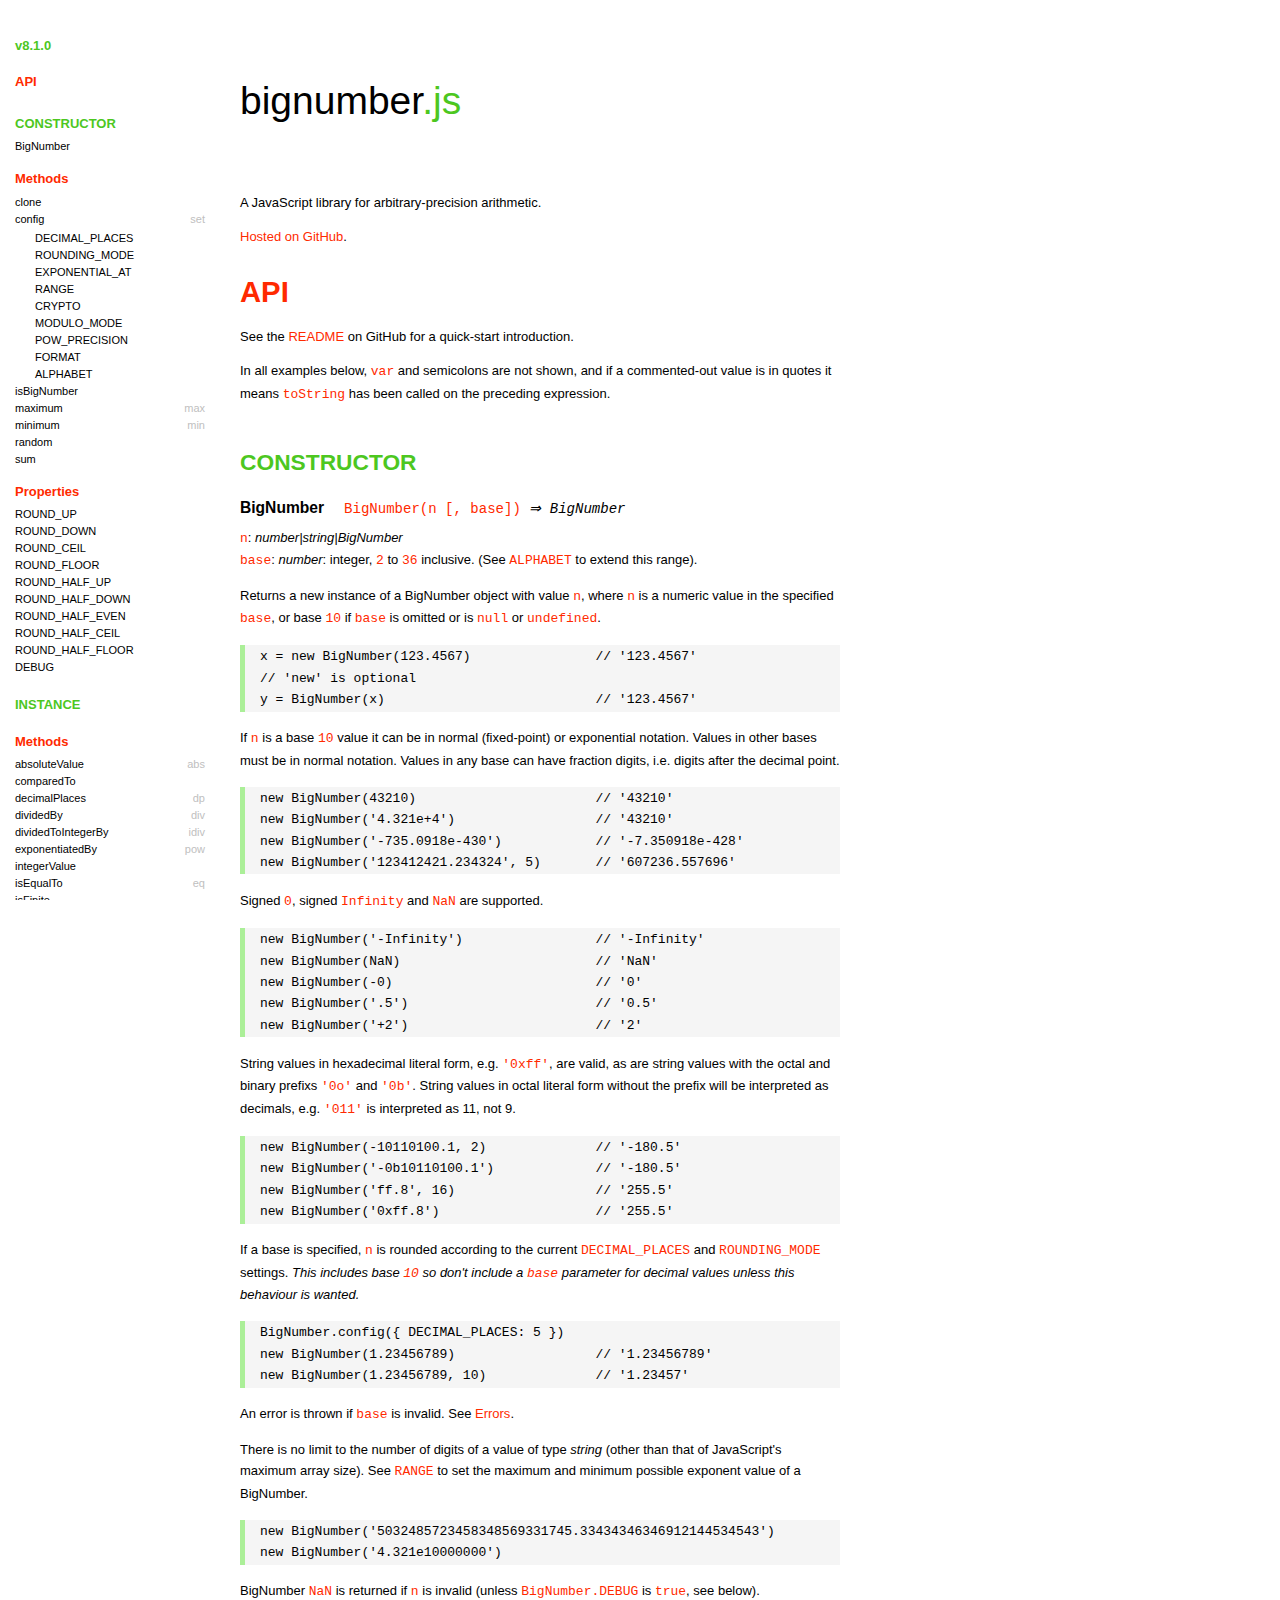
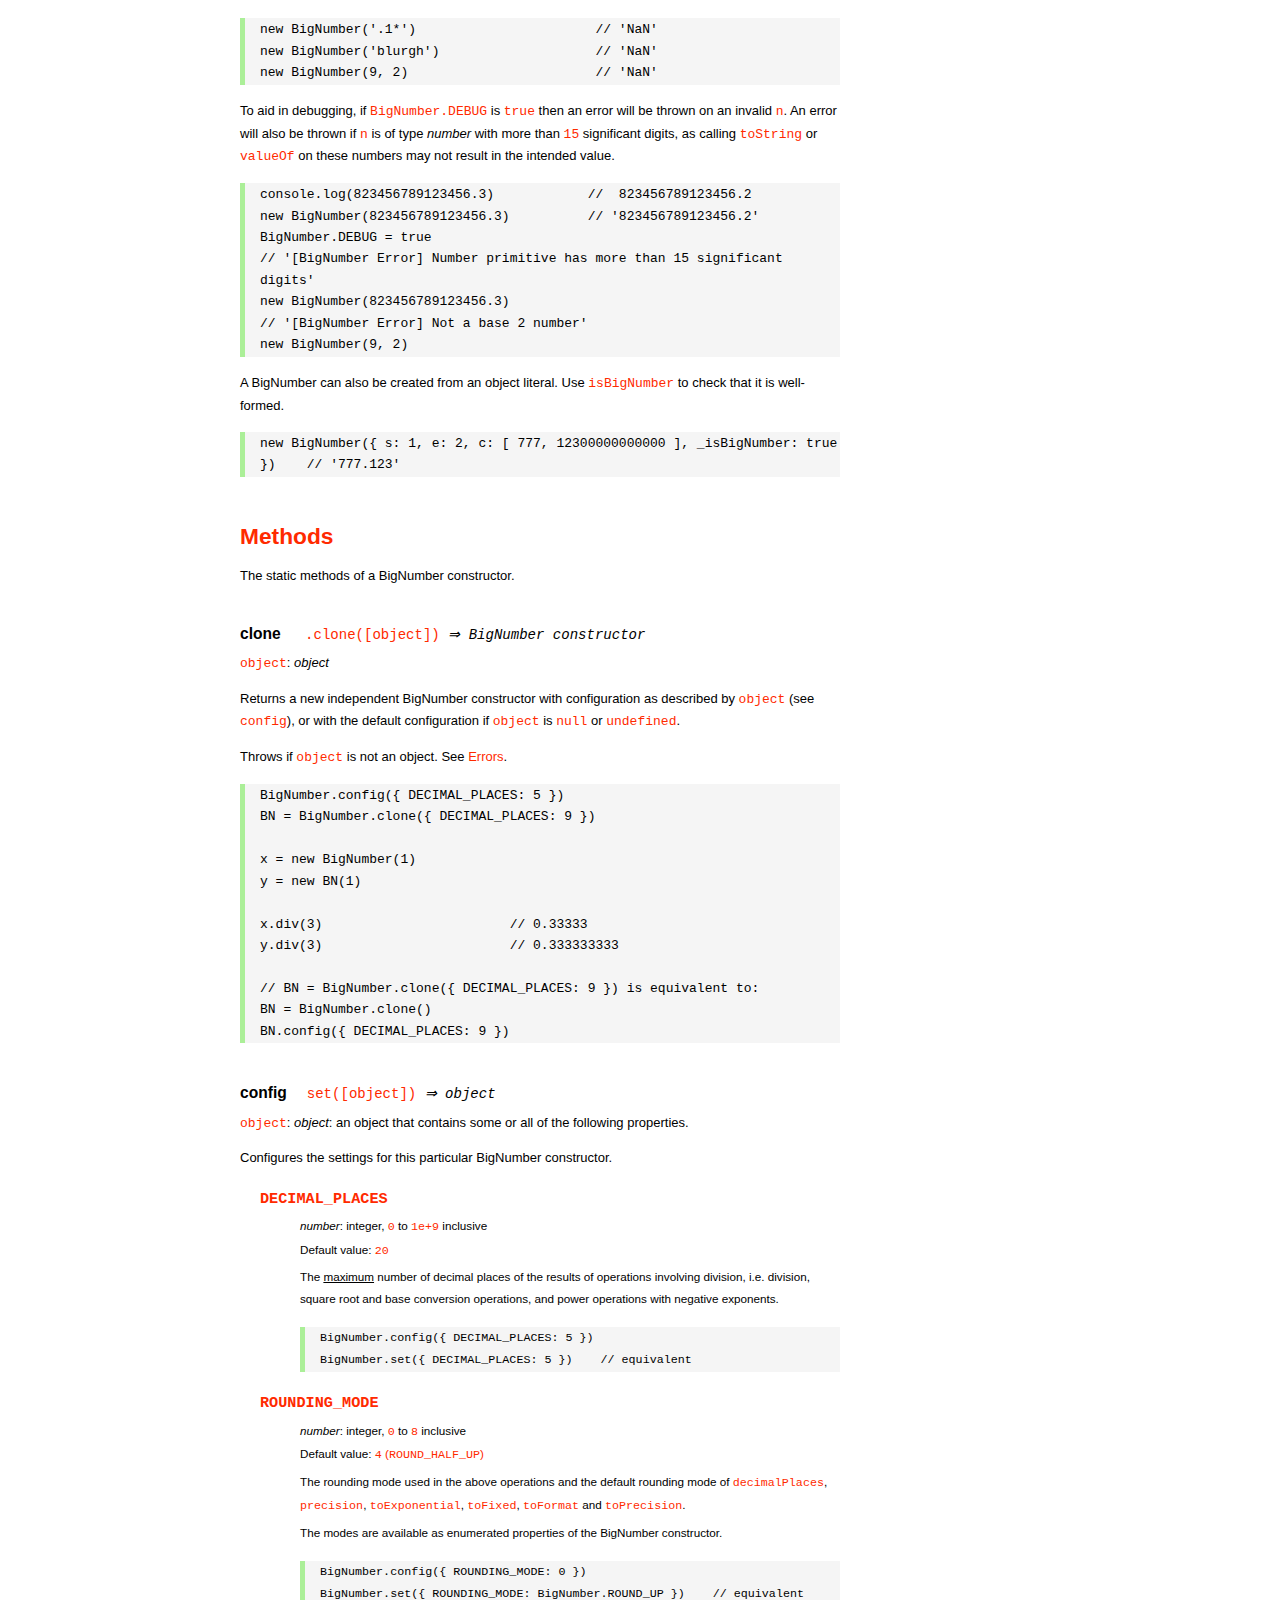
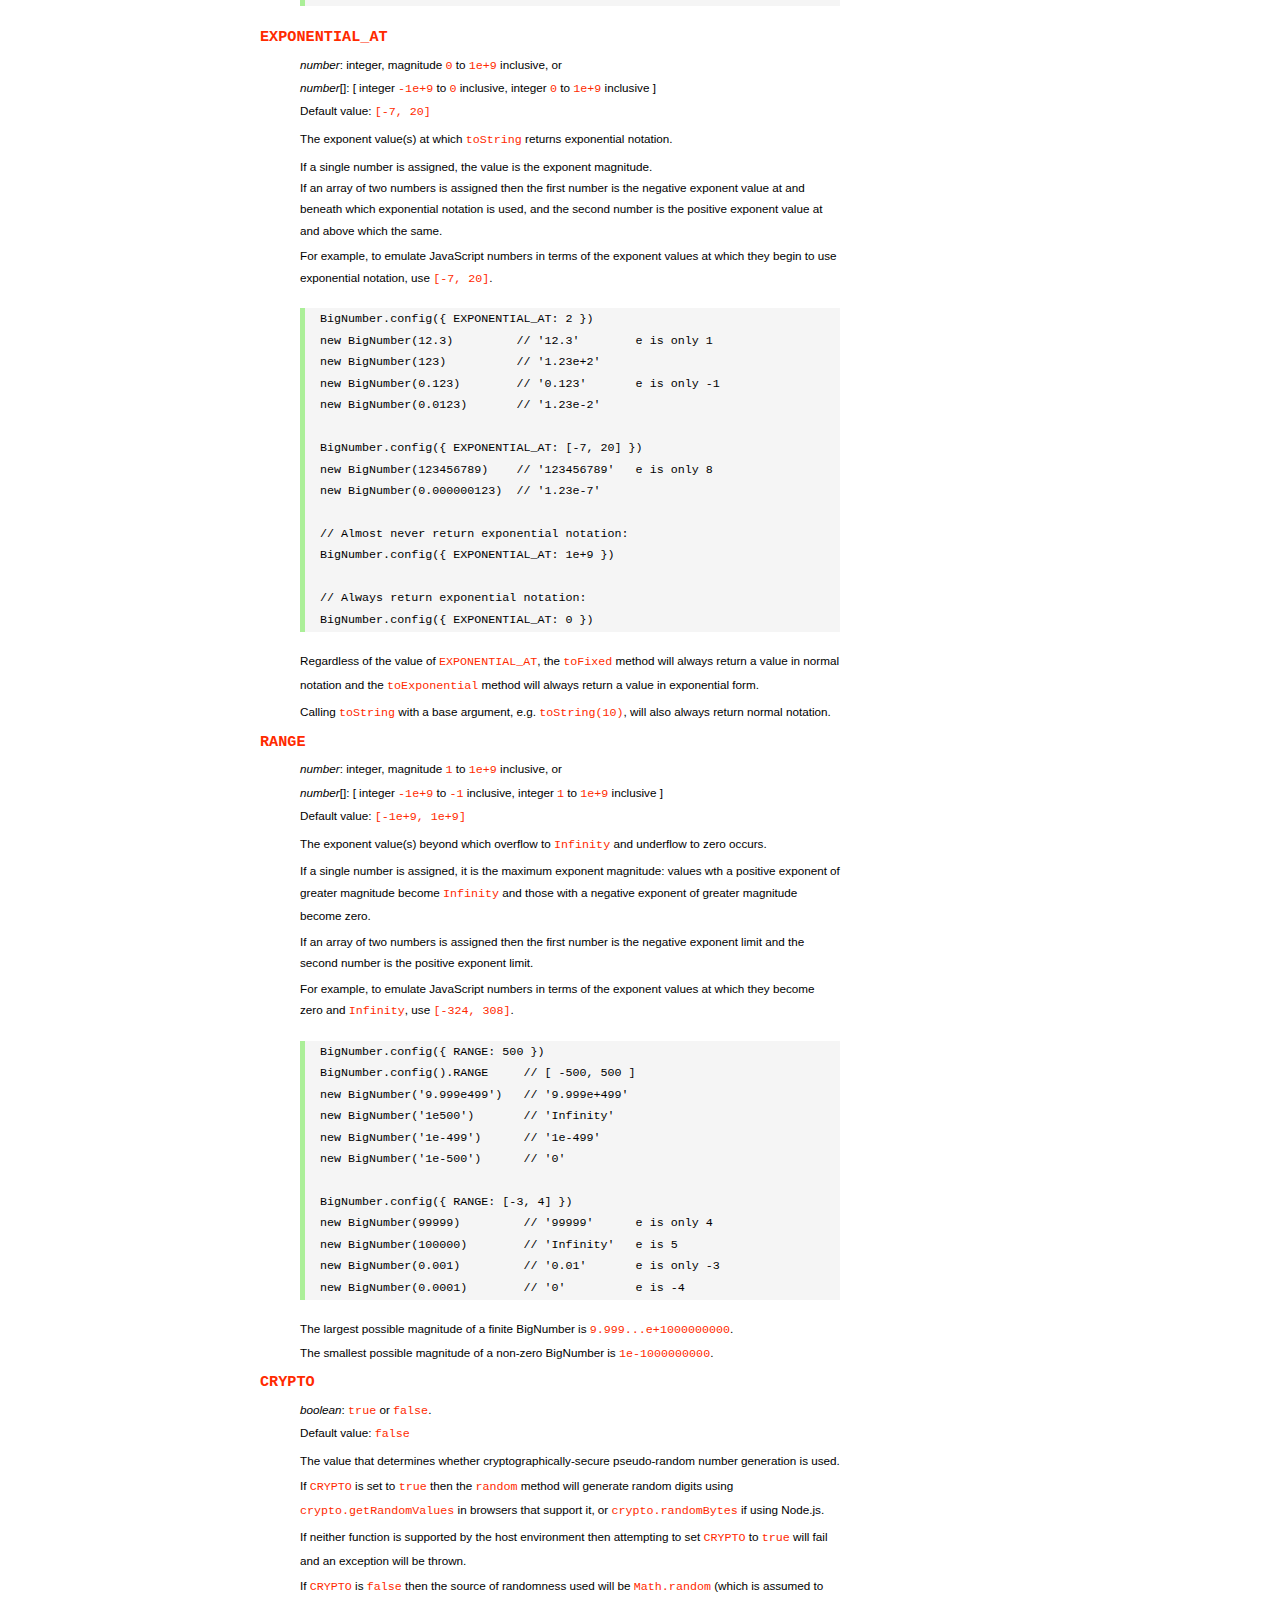
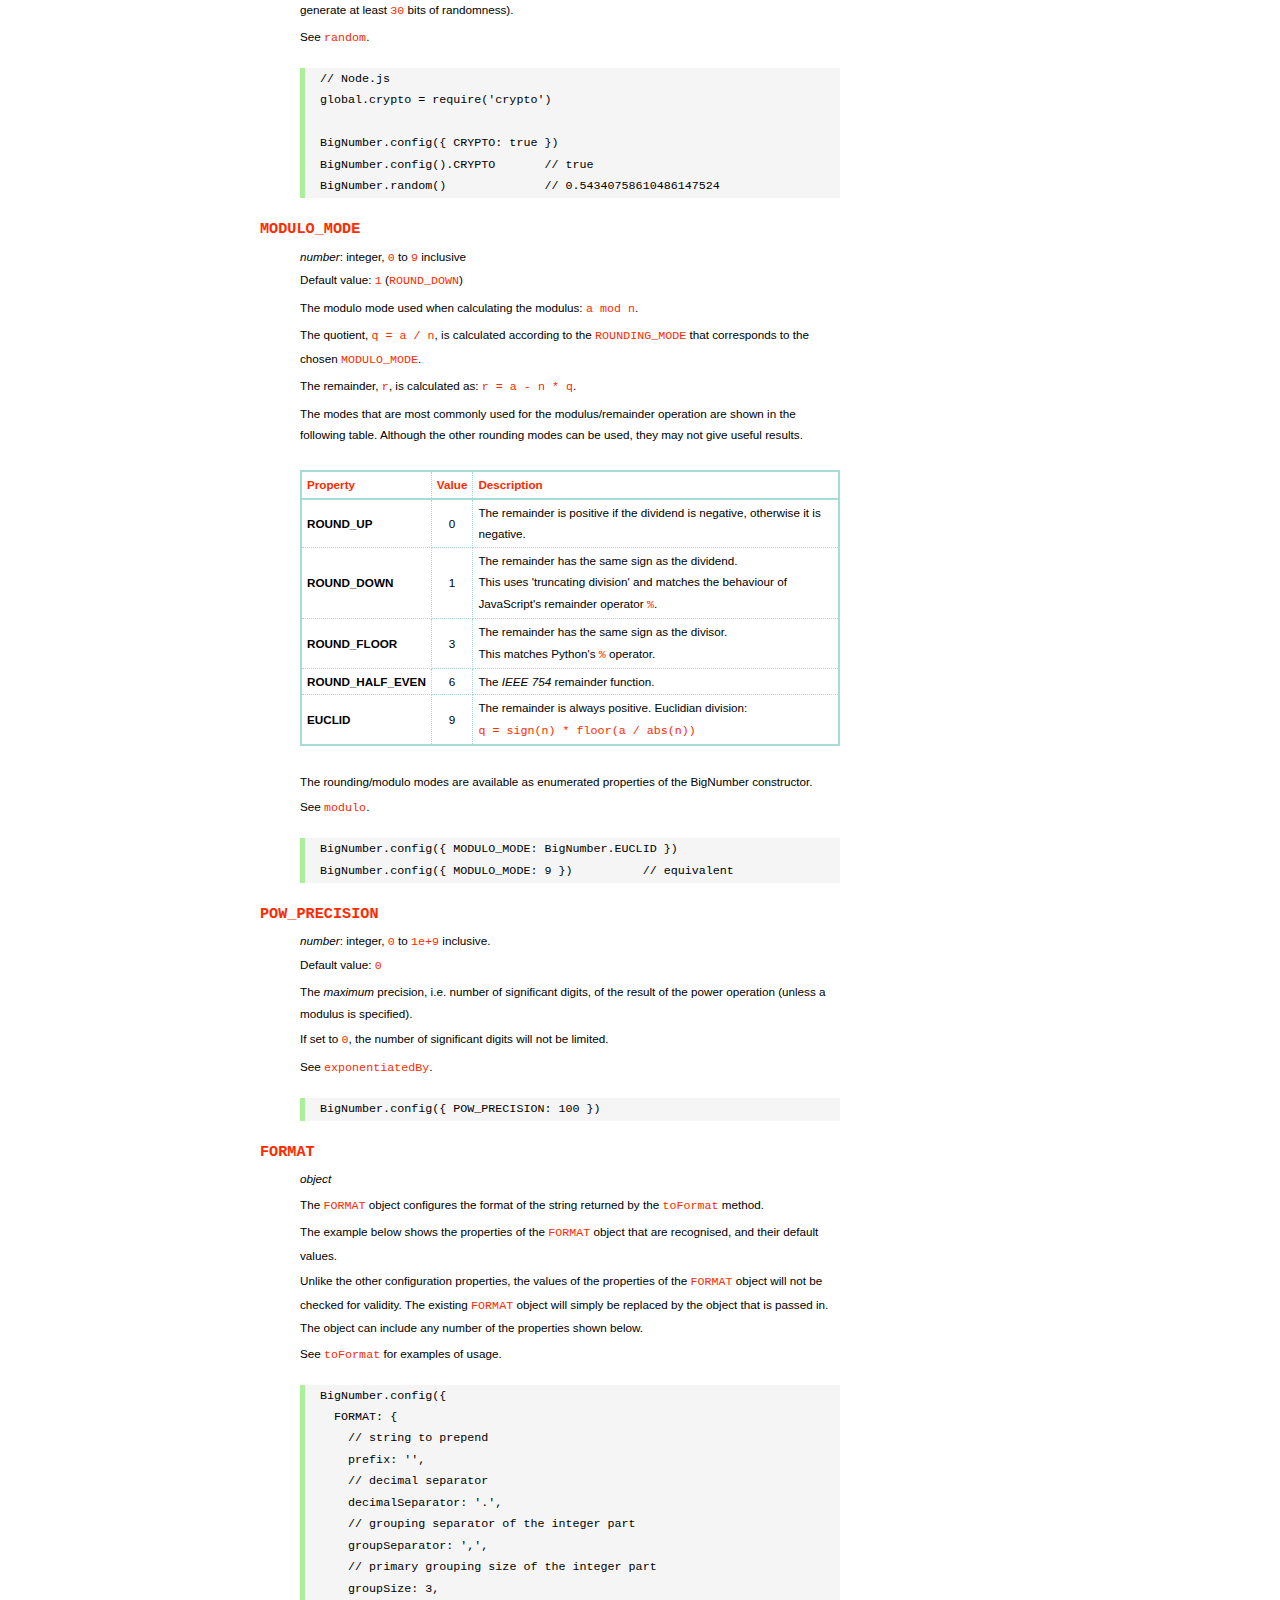
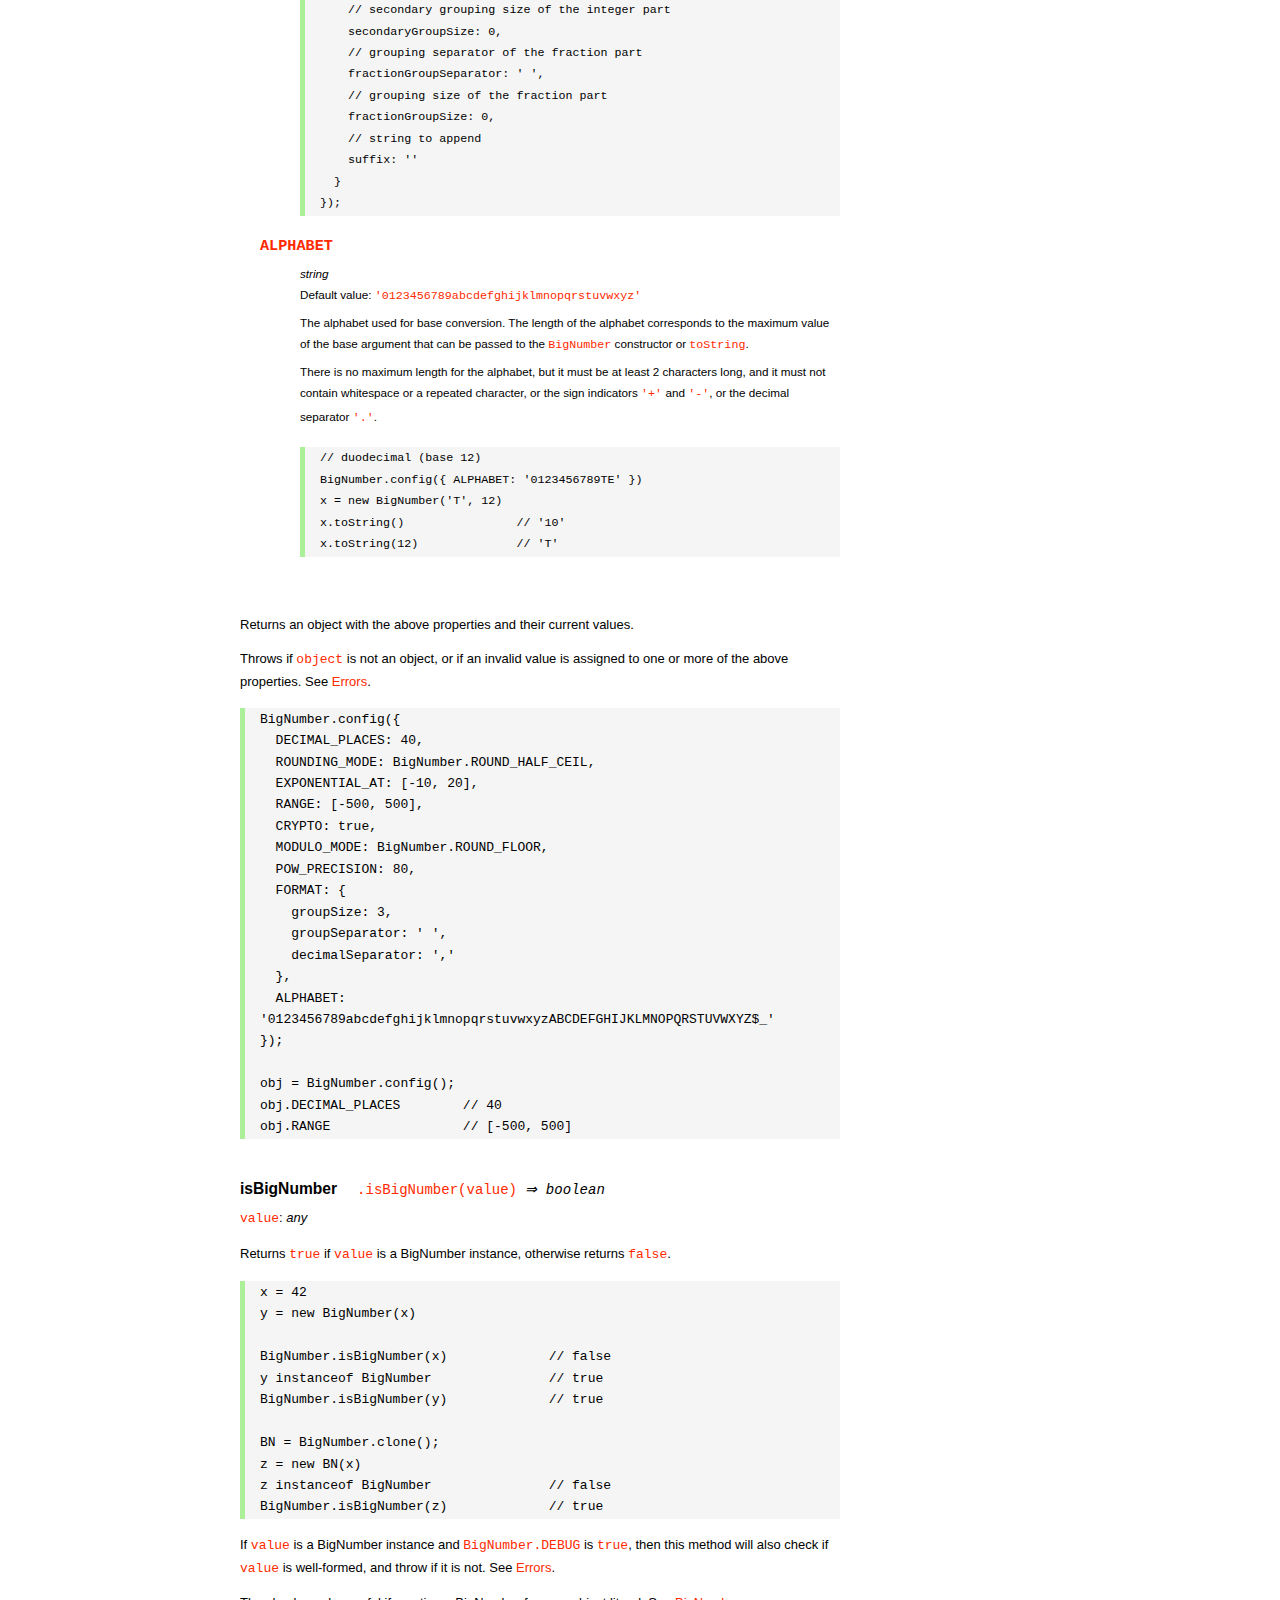
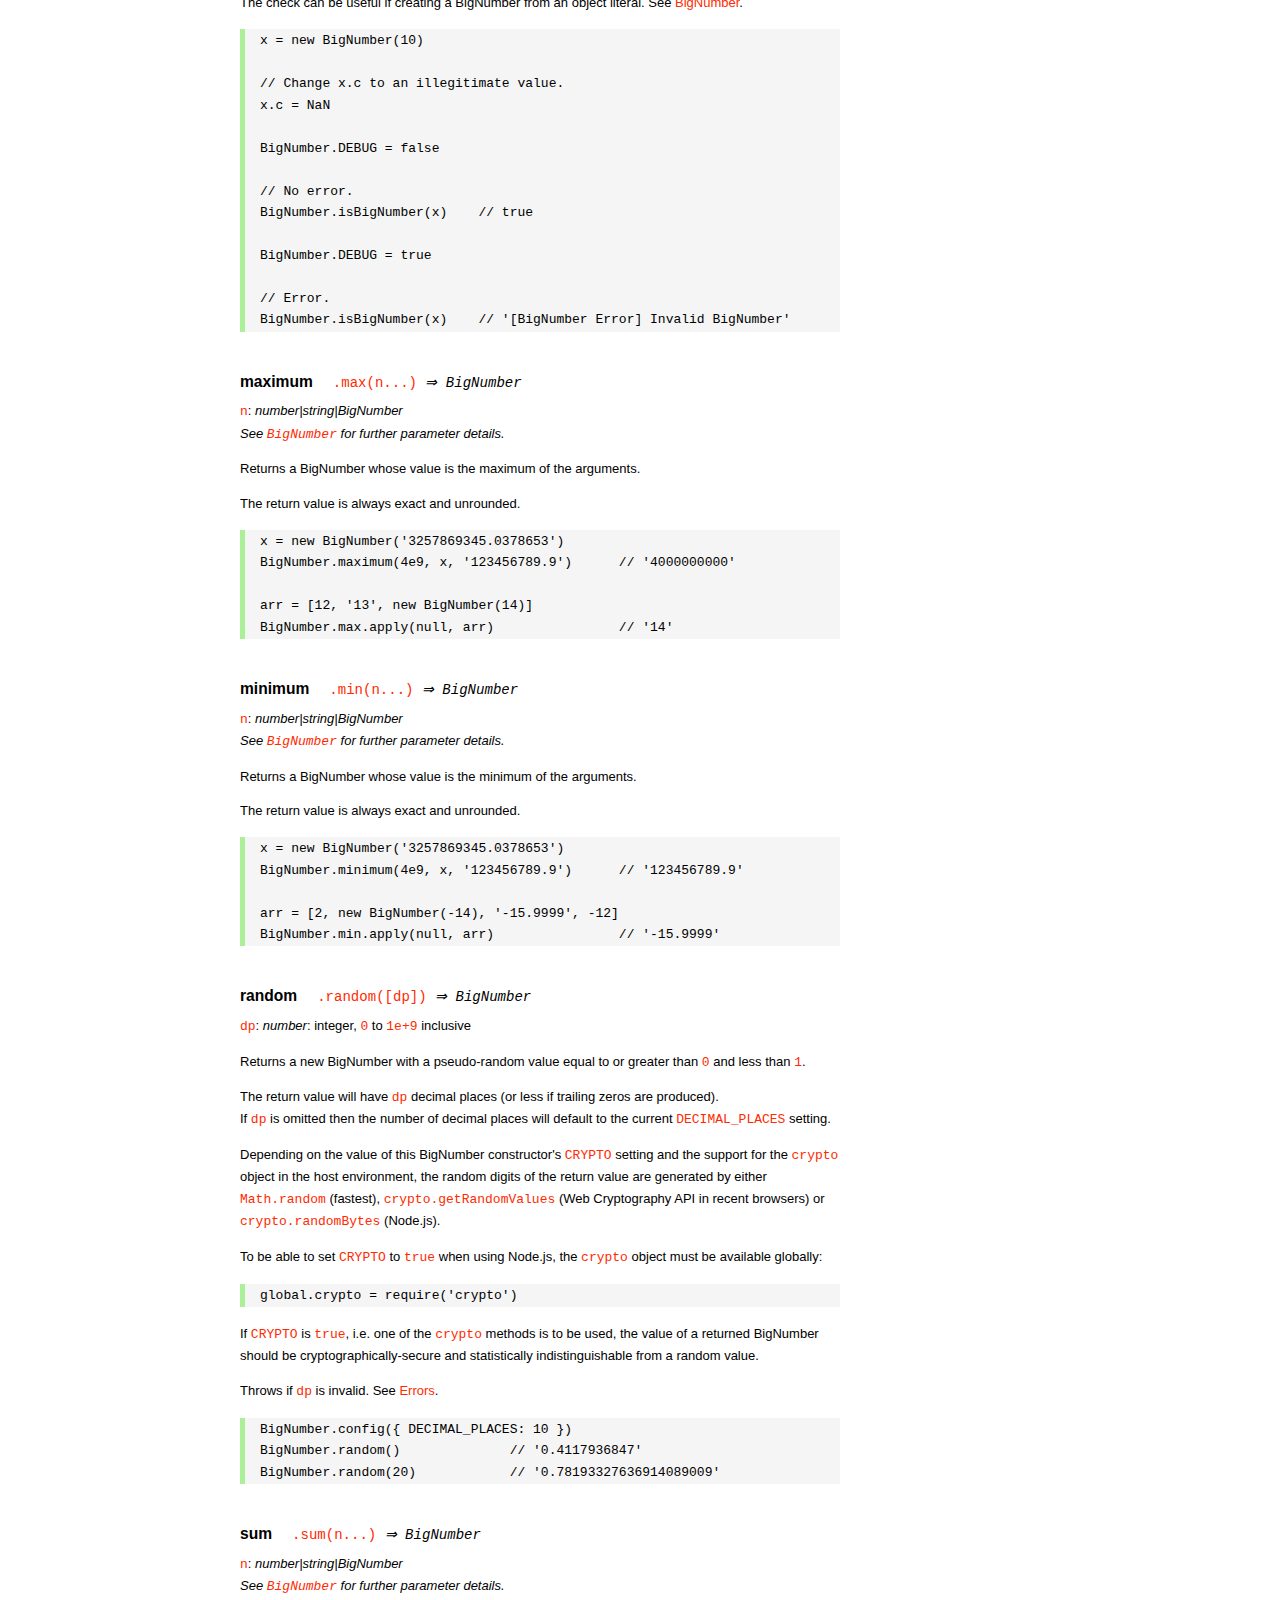
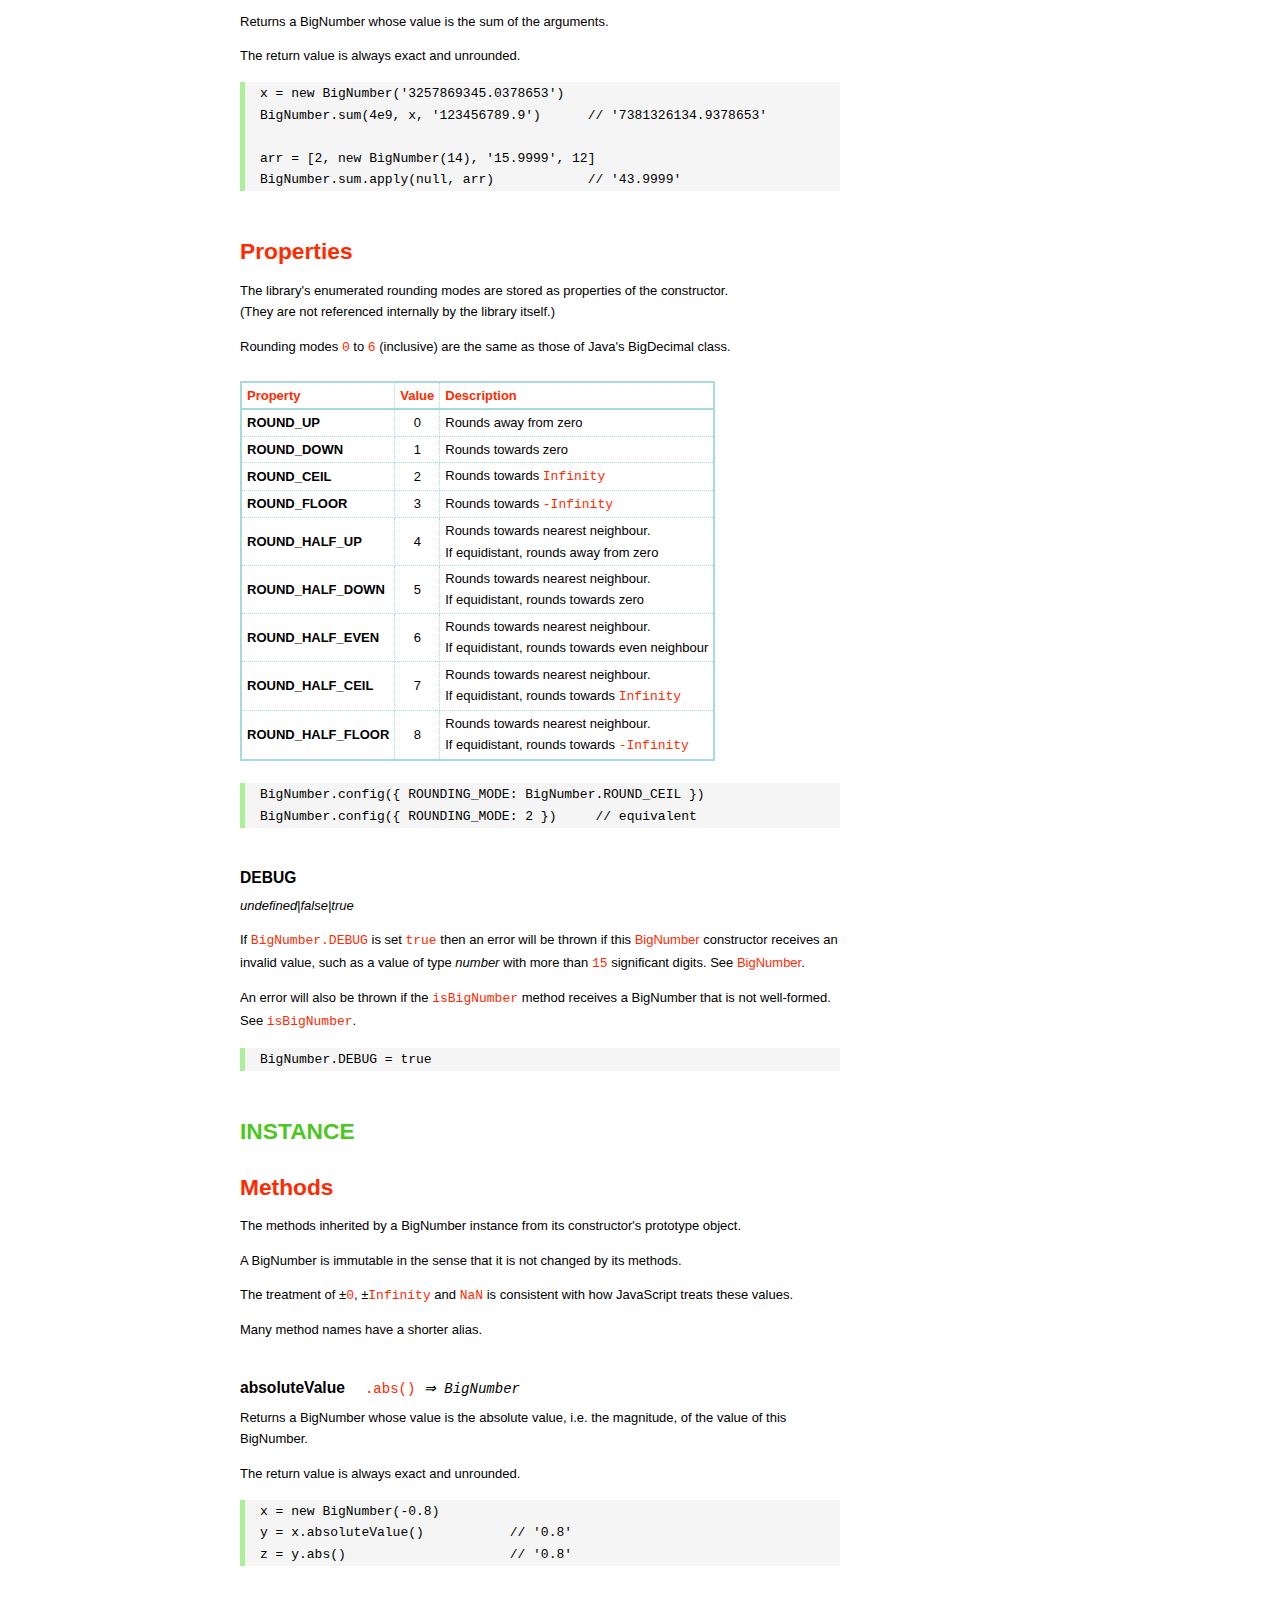
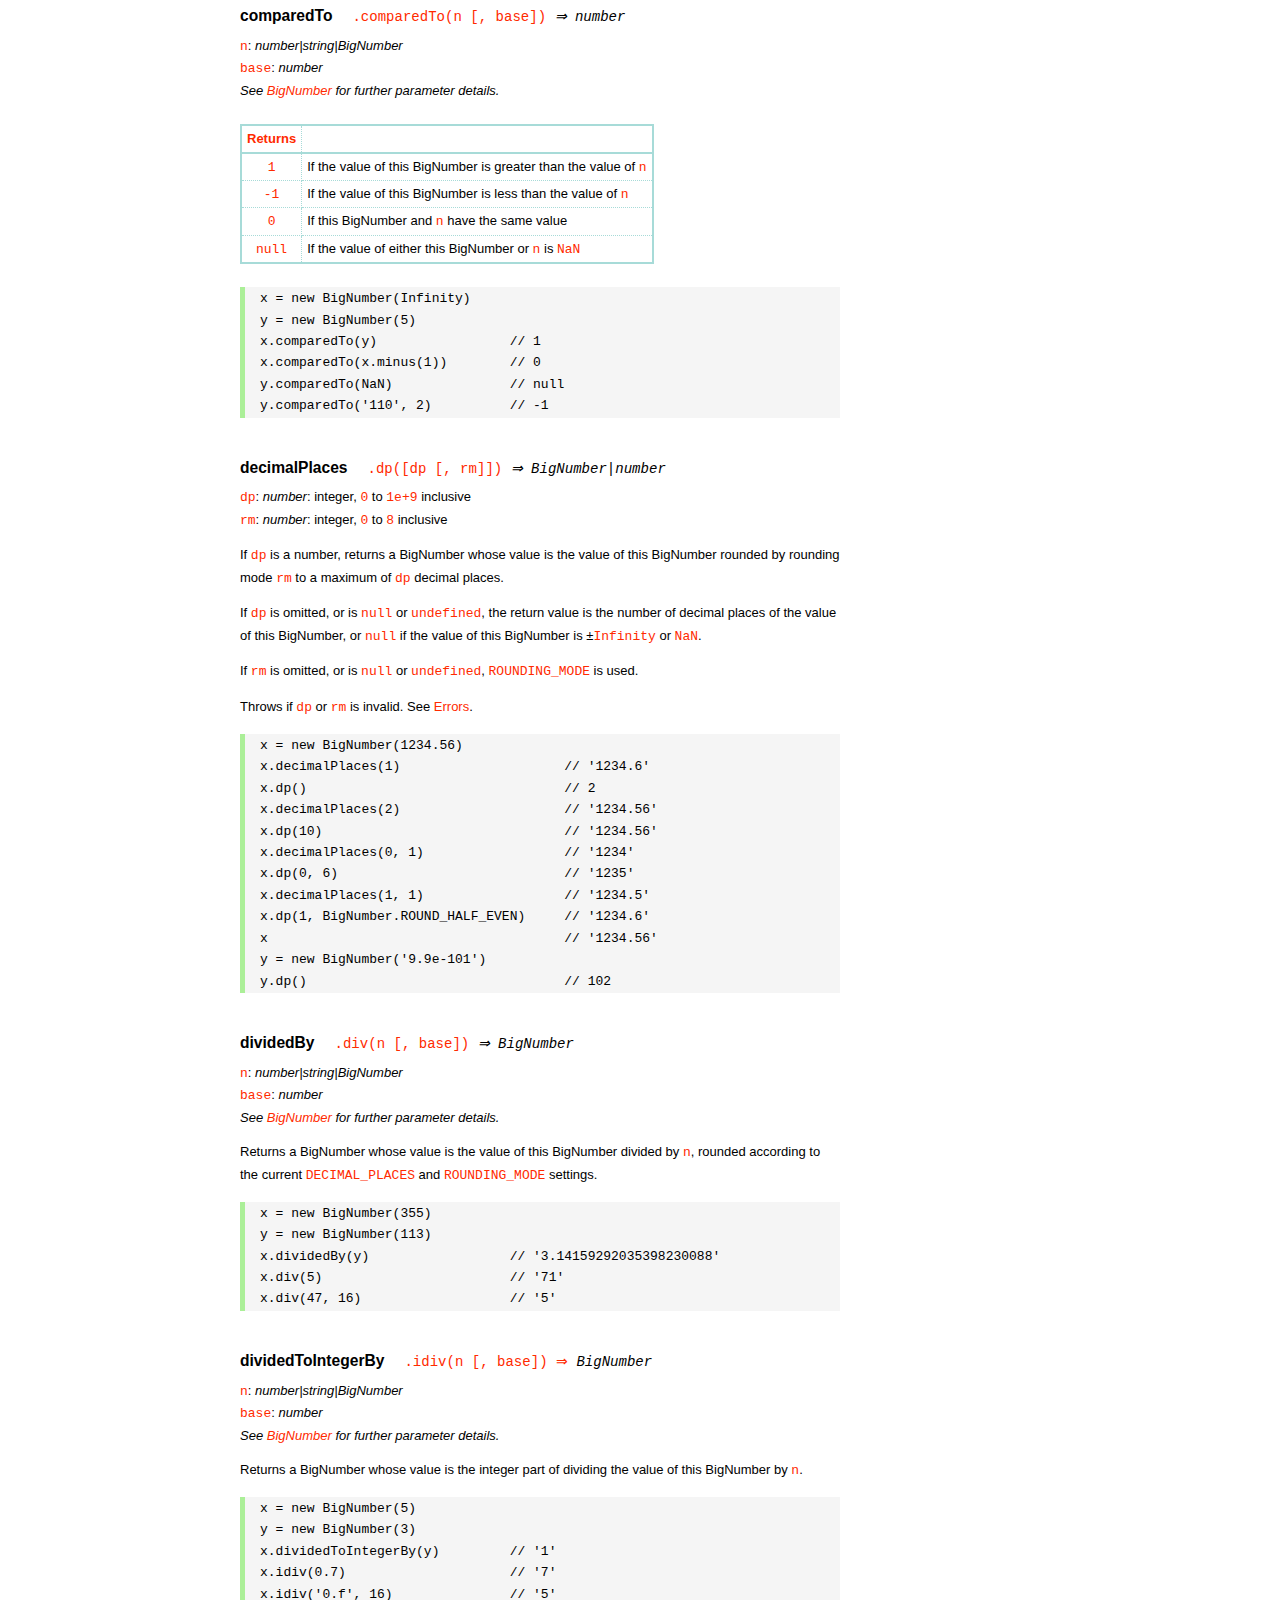
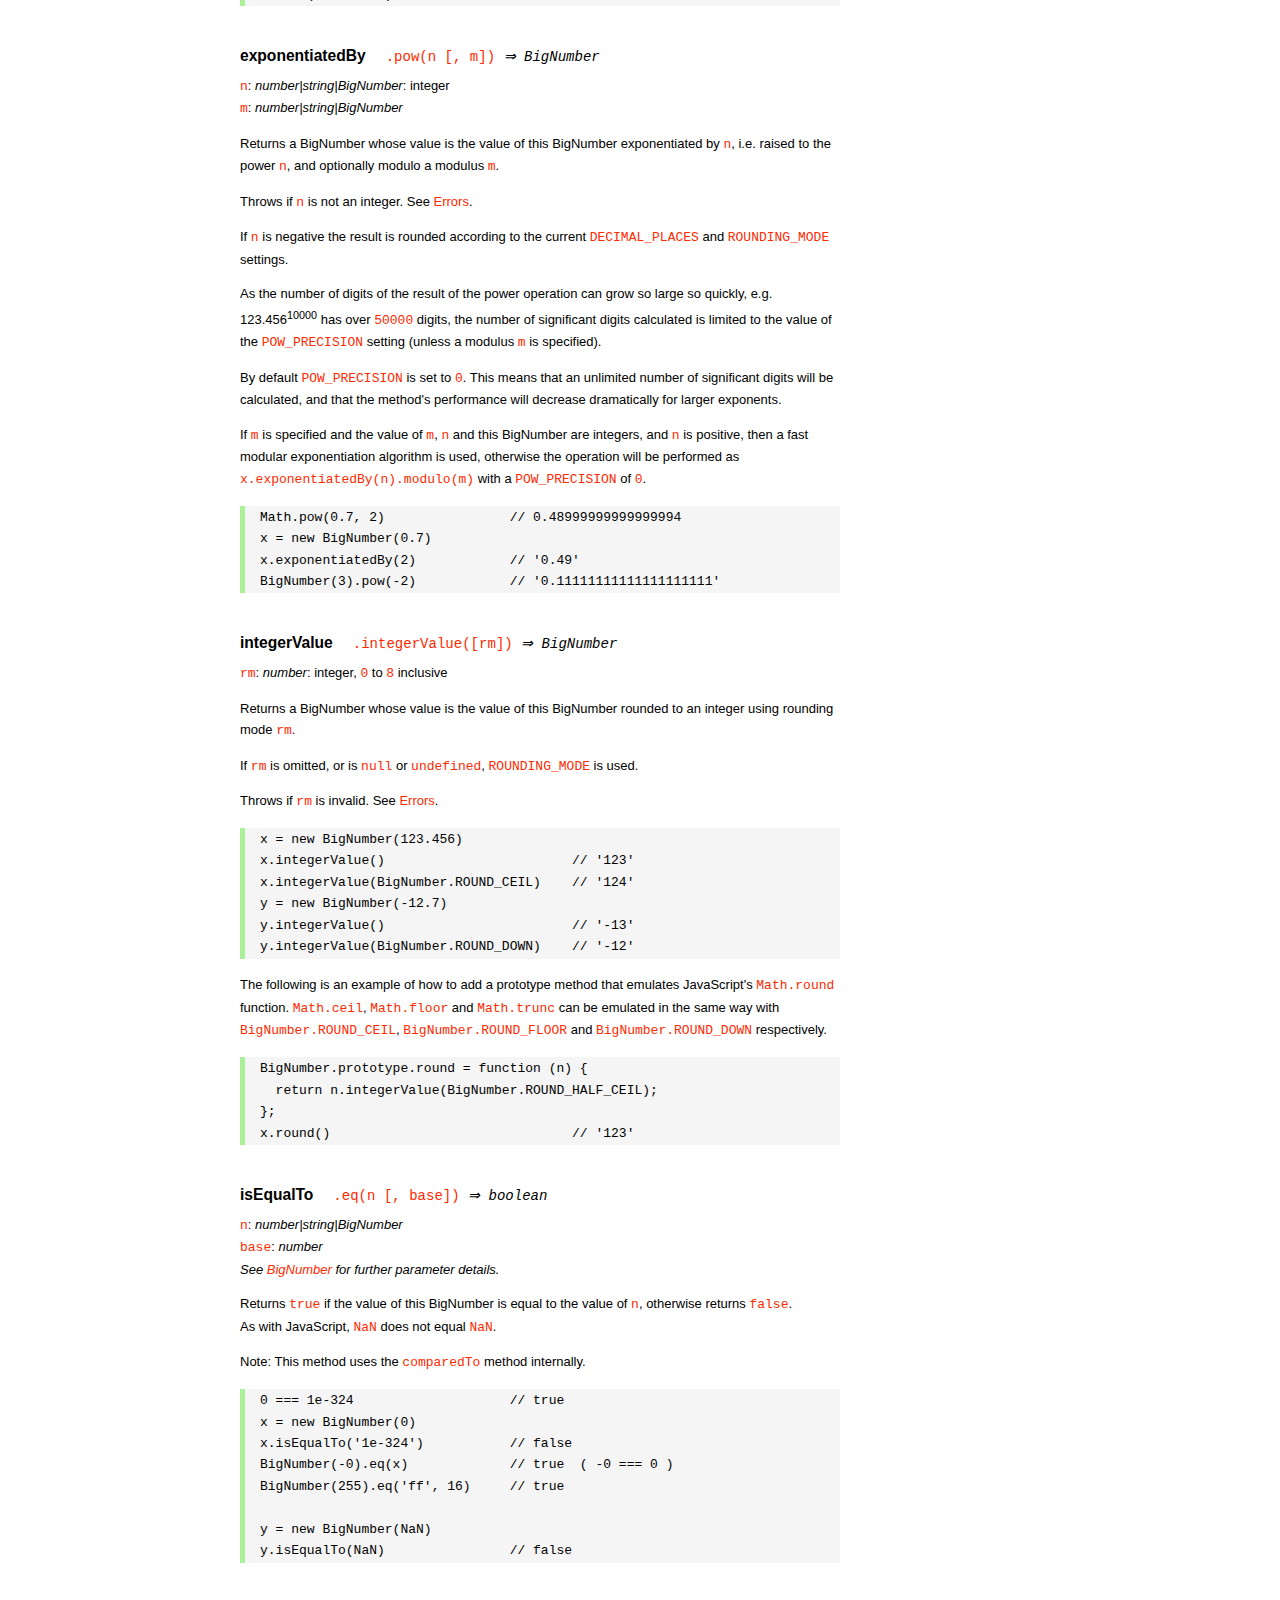
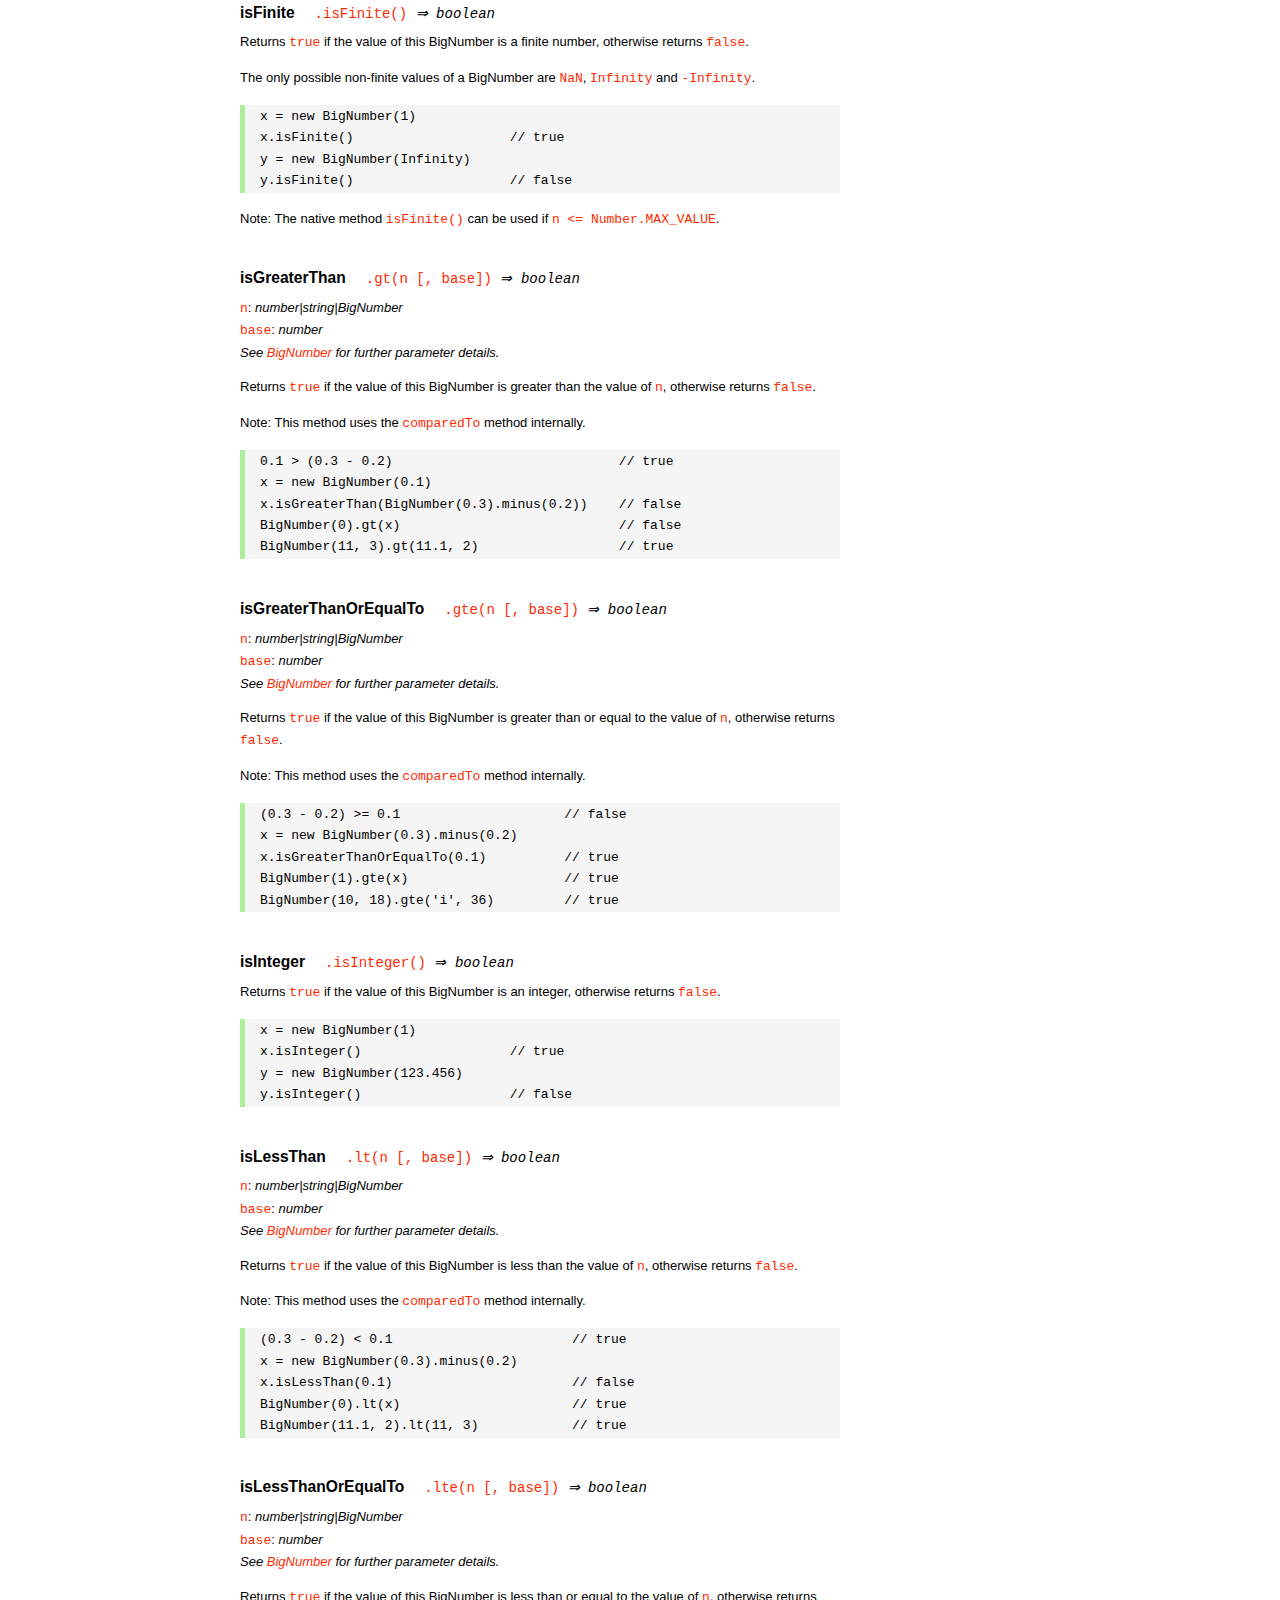
<file: node-api/node_modules/bignumber.js/doc/API.html>
<!DOCTYPE HTML>
<html>
<head>
<meta charset="utf-8">
<meta http-equiv="X-UA-Compatible" content="IE=edge">
<meta name="Author" content="M Mclaughlin">
<title>bignumber.js API</title>
<style>
html{font-size:100%}
body{background:#fff;font-family:"Helvetica Neue",Helvetica,Arial,sans-serif;font-size:13px;
  line-height:1.65em;min-height:100%;margin:0}
body,i{color:#000}
.nav{background:#fff;position:fixed;top:0;bottom:0;left:0;width:200px;overflow-y:auto;
  padding:15px 0 30px 15px}
div.container{width:600px;margin:50px 0 50px 240px}
p{margin:0 0 1em;width:600px}
pre,ul{margin:1em 0}
h1,h2,h3,h4,h5{margin:0;padding:1.5em 0 0}
h1,h2{padding:.75em 0}
h1{font:400 3em Verdana,sans-serif;color:#000;margin-bottom:1em}
h2{font-size:2.25em;color:#ff2a00}
h3{font-size:1.75em;color:#4dc71f}
h4{font-size:1.75em;color:#ff2a00;padding-bottom:.75em}
h5{font-size:1.2em;margin-bottom:.4em}
h6{font-size:1.1em;margin-bottom:0.8em;padding:0.5em 0}
dd{padding-top:.35em}
dt{padding-top:.5em}
b{font-weight:700}
dt b{font-size:1.3em}
a,a:visited{color:#ff2a00;text-decoration:none}
a:active,a:hover{outline:0;text-decoration:underline}
.nav a,.nav b,.nav a:visited{display:block;color:#ff2a00;font-weight:700; margin-top:15px}
.nav b{color:#4dc71f;margin-top:20px;cursor:default;width:auto}
ul{list-style-type:none;padding:0 0 0 20px}
.nav ul{line-height:14px;padding-left:0;margin:5px 0 0}
.nav ul a,.nav ul a:visited,span{display:inline;color:#000;font-family:Verdana,Geneva,sans-serif;
  font-size:11px;font-weight:400;margin:0}
.inset,ul.inset{margin-left:20px}
.inset{font-size:.9em}
.nav li{width:auto;margin:0 0 3px}
.alias{font-style:italic;margin-left:20px}
table{border-collapse:collapse;border-spacing:0;border:2px solid #a7dbd8;margin:1.75em 0;padding:0}
td,th{text-align:left;margin:0;padding:2px 5px;border:1px dotted #a7dbd8}
th{border-top:2px solid #a7dbd8;border-bottom:2px solid #a7dbd8;color:#ff2a00}
code,pre{font-family:Consolas, monaco, monospace;font-weight:400}
pre{background:#f5f5f5;white-space:pre-wrap;word-wrap:break-word;border-left:5px solid #abef98;
  padding:1px 0 1px 15px;margin:1.2em 0}
code,.nav-title{color:#ff2a00}
.end{margin-bottom:25px}
.centre{text-align:center}
.error-table{font-size:13px;width:100%}
#faq{margin:3em 0 0}
li span{float:right;margin-right:10px;color:#c0c0c0}
#js{font:inherit;color:#4dc71f}
</style>
</head>
<body>

  <div class="nav">

    <b>v8.1.0</b>

	<a class='nav-title' href="#">API</a>

    <b> CONSTRUCTOR </b>
    <ul>
      <li><a href="#bignumber">BigNumber</a></li>
    </ul>

    <a href="#methods">Methods</a>
    <ul>
      <li><a href="#clone">clone</a></li>
      <li><a href="#config" >config</a><span>set</span></li>
      <li>
        <ul class="inset">
          <li><a href="#decimal-places">DECIMAL_PLACES</a></li>
          <li><a href="#rounding-mode" >ROUNDING_MODE</a></li>
          <li><a href="#exponential-at">EXPONENTIAL_AT</a></li>
          <li><a href="#range"         >RANGE</a></li>
          <li><a href="#crypto"        >CRYPTO</a></li>
          <li><a href="#modulo-mode"   >MODULO_MODE</a></li>
          <li><a href="#pow-precision" >POW_PRECISION</a></li>
          <li><a href="#format"        >FORMAT</a></li>
          <li><a href="#alphabet"      >ALPHABET</a></li>
        </ul>
      </li>
      <li><a href="#isBigNumber">isBigNumber</a></li>
      <li><a href="#max"        >maximum</a><span>max</span></li>
      <li><a href="#min"        >minimum</a><span>min</span></li>
      <li><a href="#random"     >random</a></li>
      <li><a href="#sum"        >sum</a></li>
    </ul>

    <a href="#constructor-properties">Properties</a>
    <ul>
      <li><a href="#round-up"        >ROUND_UP</a></li>
      <li><a href="#round-down"      >ROUND_DOWN</a></li>
      <li><a href="#round-ceil"      >ROUND_CEIL</a></li>
      <li><a href="#round-floor"     >ROUND_FLOOR</a></li>
      <li><a href="#round-half-up"   >ROUND_HALF_UP</a></li>
      <li><a href="#round-half-down" >ROUND_HALF_DOWN</a></li>
      <li><a href="#round-half-even" >ROUND_HALF_EVEN</a></li>
      <li><a href="#round-half-ceil" >ROUND_HALF_CEIL</a></li>
      <li><a href="#round-half-floor">ROUND_HALF_FLOOR</a></li>
      <li><a href="#debug"           >DEBUG</a></li>
    </ul>

    <b> INSTANCE </b>

    <a href="#prototype-methods">Methods</a>
    <ul>
      <li><a href="#abs"    >absoluteValue         </a><span>abs</span>  </li>
      <li><a href="#cmp"    >comparedTo            </a>                  </li>
      <li><a href="#dp"     >decimalPlaces         </a><span>dp</span>   </li>
      <li><a href="#div"    >dividedBy             </a><span>div</span>  </li>
      <li><a href="#divInt" >dividedToIntegerBy    </a><span>idiv</span> </li>
      <li><a href="#pow"    >exponentiatedBy       </a><span>pow</span>  </li>
      <li><a href="#int"    >integerValue          </a>                  </li>
      <li><a href="#eq"     >isEqualTo             </a><span>eq</span>   </li>
      <li><a href="#isF"    >isFinite              </a>                  </li>
      <li><a href="#gt"     >isGreaterThan         </a><span>gt</span>   </li>
      <li><a href="#gte"    >isGreaterThanOrEqualTo</a><span>gte</span>  </li>
      <li><a href="#isInt"  >isInteger             </a>                  </li>
      <li><a href="#lt"     >isLessThan            </a><span>lt</span>   </li>
      <li><a href="#lte"    >isLessThanOrEqualTo   </a><span>lte</span>  </li>
      <li><a href="#isNaN"  >isNaN                 </a>                  </li>
      <li><a href="#isNeg"  >isNegative            </a>                  </li>
      <li><a href="#isPos"  >isPositive            </a>                  </li>
      <li><a href="#isZ"    >isZero                </a>                  </li>
      <li><a href="#minus"  >minus                 </a>                  </li>
      <li><a href="#mod"    >modulo                </a><span>mod</span>  </li>
      <li><a href="#times"  >multipliedBy          </a><span>times</span></li>
      <li><a href="#neg"    >negated               </a>                  </li>
      <li><a href="#plus"   >plus                  </a>                  </li>
      <li><a href="#sd"     >precision             </a><span>sd</span>   </li>
      <li><a href="#shift"  >shiftedBy             </a>                  </li>
      <li><a href="#sqrt"   >squareRoot            </a><span>sqrt</span> </li>
      <li><a href="#toE"    >toExponential         </a>                  </li>
      <li><a href="#toFix"  >toFixed               </a>                  </li>
      <li><a href="#toFor"  >toFormat              </a>                  </li>
      <li><a href="#toFr"   >toFraction            </a>                  </li>
      <li><a href="#toJSON" >toJSON                </a>                  </li>
      <li><a href="#toN"    >toNumber              </a>                  </li>
      <li><a href="#toP"    >toPrecision           </a>                  </li>
      <li><a href="#toS"    >toString              </a>                  </li>
      <li><a href="#valueOf">valueOf               </a>                  </li>
    </ul>

    <a href="#instance-properties">Properties</a>
    <ul>
      <li><a href="#coefficient">c: coefficient</a></li>
      <li><a href="#exponent"   >e: exponent</a></li>
      <li><a href="#sign"       >s: sign</a></li>
    </ul>

    <a href="#zero-nan-infinity">Zero, NaN &amp; Infinity</a>
    <a href="#Errors">Errors</a>
    <a href="#type-coercion">Type coercion</a>
    <a class='end' href="#faq">FAQ</a>

  </div>

  <div class="container">

    <h1>bignumber<span id='js'>.js</span></h1>

    <p>A JavaScript library for arbitrary-precision arithmetic.</p>
    <p><a href="https://github.com/MikeMcl/bignumber.js">Hosted on GitHub</a>. </p>

    <h2>API</h2>

    <p>
      See the <a href='https://github.com/MikeMcl/bignumber.js'>README</a> on GitHub for a
      quick-start introduction.
    </p>
    <p>
      In all examples below, <code>var</code> and semicolons are not shown, and if a commented-out
      value is in quotes it means <code>toString</code> has been called on the preceding expression.
    </p>


    <h3>CONSTRUCTOR</h3>


    <h5 id="bignumber">
      BigNumber<code class='inset'>BigNumber(n [, base]) <i>&rArr; BigNumber</i></code>
    </h5>
    <p>
      <code>n</code>: <i>number|string|BigNumber</i><br />
      <code>base</code>: <i>number</i>: integer, <code>2</code> to <code>36</code> inclusive. (See
      <a href='#alphabet'><code>ALPHABET</code></a> to extend this range).
    </p>
    <p>
      Returns a new instance of a BigNumber object with value <code>n</code>, where <code>n</code>
      is a numeric value in the specified <code>base</code>, or base <code>10</code> if
      <code>base</code> is omitted or is <code>null</code> or <code>undefined</code>.
    </p>
    <pre>
x = new BigNumber(123.4567)                // '123.4567'
// 'new' is optional
y = BigNumber(x)                           // '123.4567'</pre>
    <p>
      If <code>n</code> is a base <code>10</code> value it can be in normal (fixed-point) or
      exponential notation. Values in other bases must be in normal notation. Values in any base can
      have fraction digits, i.e. digits after the decimal point.
    </p>
    <pre>
new BigNumber(43210)                       // '43210'
new BigNumber('4.321e+4')                  // '43210'
new BigNumber('-735.0918e-430')            // '-7.350918e-428'
new BigNumber('123412421.234324', 5)       // '607236.557696'</pre>
    <p>
      Signed <code>0</code>, signed <code>Infinity</code> and <code>NaN</code> are supported.
    </p>
    <pre>
new BigNumber('-Infinity')                 // '-Infinity'
new BigNumber(NaN)                         // 'NaN'
new BigNumber(-0)                          // '0'
new BigNumber('.5')                        // '0.5'
new BigNumber('+2')                        // '2'</pre>
    <p>
      String values in hexadecimal literal form, e.g. <code>'0xff'</code>, are valid, as are
      string values with the octal and binary prefixs <code>'0o'</code> and <code>'0b'</code>.
      String values in octal literal form without the prefix will be interpreted as
      decimals, e.g. <code>'011'</code> is interpreted as 11, not 9.
    </p>
    <pre>
new BigNumber(-10110100.1, 2)              // '-180.5'
new BigNumber('-0b10110100.1')             // '-180.5'
new BigNumber('ff.8', 16)                  // '255.5'
new BigNumber('0xff.8')                    // '255.5'</pre>
    <p>
      If a base is specified, <code>n</code> is rounded according to the current
      <a href='#decimal-places'><code>DECIMAL_PLACES</code></a> and
      <a href='#rounding-mode'><code>ROUNDING_MODE</code></a> settings. <em>This includes base
      <code>10</code> so don't include a <code>base</code> parameter for decimal values unless
      this behaviour is wanted.</em>
    </p>
    <pre>BigNumber.config({ DECIMAL_PLACES: 5 })
new BigNumber(1.23456789)                  // '1.23456789'
new BigNumber(1.23456789, 10)              // '1.23457'</pre>
    <p>An error is thrown if <code>base</code> is invalid. See <a href='#Errors'>Errors</a>.</p>
    <p>
      There is no limit to the number of digits of a value of type <em>string</em> (other than
      that of JavaScript's maximum array size). See <a href='#range'><code>RANGE</code></a> to set
      the maximum and minimum possible exponent value of a BigNumber.
    </p>
    <pre>
new BigNumber('5032485723458348569331745.33434346346912144534543')
new BigNumber('4.321e10000000')</pre>
    <p>BigNumber <code>NaN</code> is returned if <code>n</code> is invalid
    (unless <code>BigNumber.DEBUG</code> is <code>true</code>, see below).</p>
    <pre>
new BigNumber('.1*')                       // 'NaN'
new BigNumber('blurgh')                    // 'NaN'
new BigNumber(9, 2)                        // 'NaN'</pre>
    <p>
      To aid in debugging, if <code>BigNumber.DEBUG</code> is <code>true</code> then an error will
      be thrown on an invalid <code>n</code>. An error will also be thrown if <code>n</code> is of
      type <em>number</em> with more than <code>15</code> significant digits, as calling
      <code><a href='#toS'>toString</a></code> or <code><a href='#valueOf'>valueOf</a></code> on
      these numbers may not result in the intended value.
    </p>
      <pre>
console.log(823456789123456.3)            //  823456789123456.2
new BigNumber(823456789123456.3)          // '823456789123456.2'
BigNumber.DEBUG = true
// '[BigNumber Error] Number primitive has more than 15 significant digits'
new BigNumber(823456789123456.3)
// '[BigNumber Error] Not a base 2 number'
new BigNumber(9, 2)</pre>
    <p>
      A BigNumber can also be created from an object literal.
      Use <code><a href='#isBigNumber'>isBigNumber</a></code> to check that it is well-formed.
    </p>
    <pre>new BigNumber({ s: 1, e: 2, c: [ 777, 12300000000000 ], _isBigNumber: true })    // '777.123'</pre>




    <h4 id="methods">Methods</h4>
     <p>The static methods of a BigNumber constructor.</p>




    <h5 id="clone">clone
      <code class='inset'>.clone([object]) <i>&rArr; BigNumber constructor</i></code>
    </h5>
    <p><code>object</code>: <i>object</i></p>
    <p>
      Returns a new independent BigNumber constructor with configuration as described by
      <code>object</code> (see <a href='#config'><code>config</code></a>), or with the default
      configuration if <code>object</code> is <code>null</code> or <code>undefined</code>.
    </p>
    <p>
      Throws if <code>object</code> is not an object. See <a href='#Errors'>Errors</a>.
    </p>
    <pre>BigNumber.config({ DECIMAL_PLACES: 5 })
BN = BigNumber.clone({ DECIMAL_PLACES: 9 })

x = new BigNumber(1)
y = new BN(1)

x.div(3)                        // 0.33333
y.div(3)                        // 0.333333333

// BN = BigNumber.clone({ DECIMAL_PLACES: 9 }) is equivalent to:
BN = BigNumber.clone()
BN.config({ DECIMAL_PLACES: 9 })</pre>



    <h5 id="config">config<code class='inset'>set([object]) <i>&rArr; object</i></code></h5>
    <p>
      <code>object</code>: <i>object</i>: an object that contains some or all of the following
      properties.
    </p>
    <p>Configures the settings for this particular BigNumber constructor.</p>

    <dl class='inset'>
      <dt id="decimal-places"><code><b>DECIMAL_PLACES</b></code></dt>
      <dd>
        <i>number</i>: integer, <code>0</code> to <code>1e+9</code> inclusive<br />
        Default value: <code>20</code>
      </dd>
      <dd>
        The <u>maximum</u> number of decimal places of the results of operations involving
        division, i.e. division, square root and base conversion operations, and power
        operations with negative exponents.<br />
      </dd>
      <dd>
      <pre>BigNumber.config({ DECIMAL_PLACES: 5 })
BigNumber.set({ DECIMAL_PLACES: 5 })    // equivalent</pre>
      </dd>



      <dt id="rounding-mode"><code><b>ROUNDING_MODE</b></code></dt>
      <dd>
        <i>number</i>: integer, <code>0</code> to <code>8</code> inclusive<br />
        Default value: <code>4</code> <a href="#round-half-up">(<code>ROUND_HALF_UP</code>)</a>
      </dd>
      <dd>
        The rounding mode used in the above operations and the default rounding mode of
        <a href='#dp'><code>decimalPlaces</code></a>,
        <a href='#sd'><code>precision</code></a>,
        <a href='#toE'><code>toExponential</code></a>,
        <a href='#toFix'><code>toFixed</code></a>,
        <a href='#toFor'><code>toFormat</code></a> and
        <a href='#toP'><code>toPrecision</code></a>.
      </dd>
      <dd>The modes are available as enumerated properties of the BigNumber constructor.</dd>
       <dd>
      <pre>BigNumber.config({ ROUNDING_MODE: 0 })
BigNumber.set({ ROUNDING_MODE: BigNumber.ROUND_UP })    // equivalent</pre>
        </dd>



      <dt id="exponential-at"><code><b>EXPONENTIAL_AT</b></code></dt>
      <dd>
        <i>number</i>: integer, magnitude <code>0</code> to <code>1e+9</code> inclusive, or
        <br />
        <i>number</i>[]: [ integer <code>-1e+9</code> to <code>0</code> inclusive, integer
        <code>0</code> to <code>1e+9</code> inclusive ]<br />
        Default value: <code>[-7, 20]</code>
      </dd>
      <dd>
        The exponent value(s) at which <code>toString</code> returns exponential notation.
      </dd>
      <dd>
        If a single number is assigned, the value is the exponent magnitude.<br />
        If an array of two numbers is assigned then the first number is the negative exponent
        value at and beneath which exponential notation is used, and the second number is the
        positive exponent value at and above which the same.
      </dd>
      <dd>
        For example, to emulate JavaScript numbers in terms of the exponent values at which they
        begin to use exponential notation, use <code>[-7, 20]</code>.
      </dd>
      <dd>
      <pre>BigNumber.config({ EXPONENTIAL_AT: 2 })
new BigNumber(12.3)         // '12.3'        e is only 1
new BigNumber(123)          // '1.23e+2'
new BigNumber(0.123)        // '0.123'       e is only -1
new BigNumber(0.0123)       // '1.23e-2'

BigNumber.config({ EXPONENTIAL_AT: [-7, 20] })
new BigNumber(123456789)    // '123456789'   e is only 8
new BigNumber(0.000000123)  // '1.23e-7'

// Almost never return exponential notation:
BigNumber.config({ EXPONENTIAL_AT: 1e+9 })

// Always return exponential notation:
BigNumber.config({ EXPONENTIAL_AT: 0 })</pre>
      </dd>
      <dd>
        Regardless of the value of <code>EXPONENTIAL_AT</code>, the <code>toFixed</code> method
        will always return a value in normal notation and the <code>toExponential</code> method
        will always return a value in exponential form.
      </dd>
      <dd>
        Calling <code>toString</code> with a base argument, e.g. <code>toString(10)</code>, will
        also always return normal notation.
      </dd>



      <dt id="range"><code><b>RANGE</b></code></dt>
      <dd>
        <i>number</i>: integer, magnitude <code>1</code> to <code>1e+9</code> inclusive, or
        <br />
        <i>number</i>[]: [ integer <code>-1e+9</code> to <code>-1</code> inclusive, integer
        <code>1</code> to <code>1e+9</code> inclusive ]<br />
        Default value: <code>[-1e+9, 1e+9]</code>
      </dd>
      <dd>
        The exponent value(s) beyond which overflow to <code>Infinity</code> and underflow to
        zero occurs.
      </dd>
      <dd>
        If a single number is assigned, it is the maximum exponent magnitude: values wth a
        positive exponent of greater magnitude become <code>Infinity</code> and those with a
        negative exponent of greater magnitude become zero.
      <dd>
        If an array of two numbers is assigned then the first number is the negative exponent
        limit and the second number is the positive exponent limit.
      </dd>
      <dd>
        For example, to emulate JavaScript numbers in terms of the exponent values at which they
        become zero and <code>Infinity</code>, use <code>[-324, 308]</code>.
      </dd>
      <dd>
      <pre>BigNumber.config({ RANGE: 500 })
BigNumber.config().RANGE     // [ -500, 500 ]
new BigNumber('9.999e499')   // '9.999e+499'
new BigNumber('1e500')       // 'Infinity'
new BigNumber('1e-499')      // '1e-499'
new BigNumber('1e-500')      // '0'

BigNumber.config({ RANGE: [-3, 4] })
new BigNumber(99999)         // '99999'      e is only 4
new BigNumber(100000)        // 'Infinity'   e is 5
new BigNumber(0.001)         // '0.01'       e is only -3
new BigNumber(0.0001)        // '0'          e is -4</pre>
      </dd>
      <dd>
        The largest possible magnitude of a finite BigNumber is
        <code>9.999...e+1000000000</code>.<br />
        The smallest possible magnitude of a non-zero BigNumber is <code>1e-1000000000</code>.
      </dd>



      <dt id="crypto"><code><b>CRYPTO</b></code></dt>
      <dd>
        <i>boolean</i>: <code>true</code> or <code>false</code>.<br />
        Default value: <code>false</code>
      </dd>
      <dd>
        The value that determines whether cryptographically-secure pseudo-random number
        generation is used.
      </dd>
      <dd>
        If <code>CRYPTO</code> is set to <code>true</code> then the
        <a href='#random'><code>random</code></a> method will generate random digits using
        <code>crypto.getRandomValues</code> in browsers that support it, or
        <code>crypto.randomBytes</code> if using Node.js.
      </dd>
      <dd>
        If neither function is supported by the host environment then attempting to set
        <code>CRYPTO</code> to <code>true</code> will fail and an exception will be thrown.
      </dd>
      <dd>
        If <code>CRYPTO</code> is <code>false</code> then the source of randomness used will be
        <code>Math.random</code> (which is assumed to generate at least <code>30</code> bits of
        randomness).
      </dd>
      <dd>See <a href='#random'><code>random</code></a>.</dd>
      <dd>
      <pre>
// Node.js
global.crypto = require('crypto')

BigNumber.config({ CRYPTO: true })
BigNumber.config().CRYPTO       // true
BigNumber.random()              // 0.54340758610486147524</pre>
      </dd>



      <dt id="modulo-mode"><code><b>MODULO_MODE</b></code></dt>
      <dd>
        <i>number</i>: integer, <code>0</code> to <code>9</code> inclusive<br />
        Default value: <code>1</code> (<a href="#round-down"><code>ROUND_DOWN</code></a>)
      </dd>
      <dd>The modulo mode used when calculating the modulus: <code>a mod n</code>.</dd>
      <dd>
        The quotient, <code>q = a / n</code>, is calculated according to the
        <a href='#rounding-mode'><code>ROUNDING_MODE</code></a> that corresponds to the chosen
        <code>MODULO_MODE</code>.
      </dd>
      <dd>The remainder, <code>r</code>, is calculated as: <code>r = a - n * q</code>.</dd>
      <dd>
        The modes that are most commonly used for the modulus/remainder operation are shown in
        the following table. Although the other rounding modes can be used, they may not give
        useful results.
      </dd>
      <dd>
        <table>
          <tr><th>Property</th><th>Value</th><th>Description</th></tr>
          <tr>
            <td><b>ROUND_UP</b></td><td class='centre'>0</td>
            <td>
              The remainder is positive if the dividend is negative, otherwise it is negative.
            </td>
          </tr>
          <tr>
            <td><b>ROUND_DOWN</b></td><td class='centre'>1</td>
            <td>
              The remainder has the same sign as the dividend.<br />
              This uses 'truncating division' and matches the behaviour of JavaScript's
              remainder operator <code>%</code>.
            </td>
          </tr>
          <tr>
            <td><b>ROUND_FLOOR</b></td><td class='centre'>3</td>
            <td>
              The remainder has the same sign as the divisor.<br />
              This matches Python's <code>%</code> operator.
            </td>
          </tr>
          <tr>
            <td><b>ROUND_HALF_EVEN</b></td><td class='centre'>6</td>
            <td>The <i>IEEE 754</i> remainder function.</td>
          </tr>
           <tr>
             <td><b>EUCLID</b></td><td class='centre'>9</td>
             <td>
               The remainder is always positive. Euclidian division: <br />
               <code>q = sign(n) * floor(a / abs(n))</code>
             </td>
           </tr>
        </table>
      </dd>
      <dd>
        The rounding/modulo modes are available as enumerated properties of the BigNumber
        constructor.
      </dd>
      <dd>See <a href='#mod'><code>modulo</code></a>.</dd>
      <dd>
        <pre>BigNumber.config({ MODULO_MODE: BigNumber.EUCLID })
BigNumber.config({ MODULO_MODE: 9 })          // equivalent</pre>
      </dd>



      <dt id="pow-precision"><code><b>POW_PRECISION</b></code></dt>
      <dd>
        <i>number</i>: integer, <code>0</code> to <code>1e+9</code> inclusive.<br />
        Default value: <code>0</code>
      </dd>
      <dd>
        The <i>maximum</i> precision, i.e. number of significant digits, of the result of the power
        operation (unless a modulus is specified).
      </dd>
      <dd>If set to <code>0</code>, the number of significant digits will not be limited.</dd>
      <dd>See <a href='#pow'><code>exponentiatedBy</code></a>.</dd>
      <dd><pre>BigNumber.config({ POW_PRECISION: 100 })</pre></dd>



      <dt id="format"><code><b>FORMAT</b></code></dt>
      <dd><i>object</i></dd>
      <dd>
        The <code>FORMAT</code> object configures the format of the string returned by the
        <a href='#toFor'><code>toFormat</code></a> method.
      </dd>
      <dd>
        The example below shows the properties of the <code>FORMAT</code> object that are
        recognised, and their default values.
      </dd>
      <dd>
         Unlike the other configuration properties, the values of the properties of the
         <code>FORMAT</code> object will not be checked for validity. The existing
         <code>FORMAT</code> object will simply be replaced by the object that is passed in.
         The object can include any number of the properties shown below.
      </dd>
      <dd>See <a href='#toFor'><code>toFormat</code></a> for examples of usage.</dd>
      <dd>
      <pre>
BigNumber.config({
  FORMAT: {
    // string to prepend
    prefix: '',
    // decimal separator
    decimalSeparator: '.',
    // grouping separator of the integer part
    groupSeparator: ',',
    // primary grouping size of the integer part
    groupSize: 3,
    // secondary grouping size of the integer part
    secondaryGroupSize: 0,
    // grouping separator of the fraction part
    fractionGroupSeparator: ' ',
    // grouping size of the fraction part
    fractionGroupSize: 0,
    // string to append
    suffix: ''
  }
});</pre>
      </dd>



      <dt id="alphabet"><code><b>ALPHABET</b></code></dt>
      <dd>
        <i>string</i><br />
        Default value: <code>'0123456789abcdefghijklmnopqrstuvwxyz'</code>
      </dd>
      <dd>
        The alphabet used for base conversion. The length of the alphabet corresponds to the
        maximum value of the base argument that can be passed to the
        <a href='#bignumber'><code>BigNumber</code></a> constructor or
        <a href='#toS'><code>toString</code></a>.
      </dd>
      <dd>
        There is no maximum length for the alphabet, but it must be at least 2 characters long, and
        it must not contain whitespace or a repeated character, or the sign indicators
        <code>'+'</code> and <code>'-'</code>, or the decimal separator <code>'.'</code>.
      </dd>
      <dd>
        <pre>// duodecimal (base 12)
BigNumber.config({ ALPHABET: '0123456789TE' })
x = new BigNumber('T', 12)
x.toString()                // '10'
x.toString(12)              // 'T'</pre>
      </dd>



    </dl>
    <br /><br />
    <p>Returns an object with the above properties and their current values.</p>
    <p>
      Throws if <code>object</code> is not an object, or if an invalid value is assigned to
      one or more of the above properties. See <a href='#Errors'>Errors</a>.
    </p>
    <pre>
BigNumber.config({
  DECIMAL_PLACES: 40,
  ROUNDING_MODE: BigNumber.ROUND_HALF_CEIL,
  EXPONENTIAL_AT: [-10, 20],
  RANGE: [-500, 500],
  CRYPTO: true,
  MODULO_MODE: BigNumber.ROUND_FLOOR,
  POW_PRECISION: 80,
  FORMAT: {
    groupSize: 3,
    groupSeparator: ' ',
    decimalSeparator: ','
  },
  ALPHABET: '0123456789abcdefghijklmnopqrstuvwxyzABCDEFGHIJKLMNOPQRSTUVWXYZ$_'
});

obj = BigNumber.config();
obj.DECIMAL_PLACES        // 40
obj.RANGE                 // [-500, 500]</pre>



    <h5 id="isBigNumber">
      isBigNumber<code class='inset'>.isBigNumber(value) <i>&rArr; boolean</i></code>
    </h5>
    <p><code>value</code>: <i>any</i><br /></p>
    <p>
      Returns <code>true</code> if <code>value</code> is a BigNumber instance, otherwise returns
      <code>false</code>.
    </p>
    <pre>x = 42
y = new BigNumber(x)

BigNumber.isBigNumber(x)             // false
y instanceof BigNumber               // true
BigNumber.isBigNumber(y)             // true

BN = BigNumber.clone();
z = new BN(x)
z instanceof BigNumber               // false
BigNumber.isBigNumber(z)             // true</pre>
    <p>
      If <code>value</code> is a BigNumber instance and <code>BigNumber.DEBUG</code> is <code>true</code>,
      then this method will also check if <code>value</code> is well-formed, and throw if it is not.
      See <a href='#Errors'>Errors</a>.
    </p>
    <p>
      The check can be useful if creating a BigNumber from an object literal.
      See <a href='#bignumber'>BigNumber</a>.
    </p>
    <pre>
x = new BigNumber(10)

// Change x.c to an illegitimate value.
x.c = NaN

BigNumber.DEBUG = false

// No error.
BigNumber.isBigNumber(x)    // true

BigNumber.DEBUG = true

// Error.
BigNumber.isBigNumber(x)    // '[BigNumber Error] Invalid BigNumber'</pre>



    <h5 id="max">maximum<code class='inset'>.max(n...) <i>&rArr; BigNumber</i></code></h5>
    <p>
      <code>n</code>: <i>number|string|BigNumber</i><br />
      <i>See <code><a href="#bignumber">BigNumber</a></code> for further parameter details.</i>
    </p>
    <p>
      Returns a BigNumber whose value is the maximum of the arguments.
    </p>
    <p>The return value is always exact and unrounded.</p>
    <pre>x = new BigNumber('3257869345.0378653')
BigNumber.maximum(4e9, x, '123456789.9')      // '4000000000'

arr = [12, '13', new BigNumber(14)]
BigNumber.max.apply(null, arr)                // '14'</pre>



    <h5 id="min">minimum<code class='inset'>.min(n...) <i>&rArr; BigNumber</i></code></h5>
    <p>
      <code>n</code>: <i>number|string|BigNumber</i><br />
      <i>See <code><a href="#bignumber">BigNumber</a></code> for further parameter details.</i>
    </p>
    <p>
      Returns a BigNumber whose value is the minimum of the arguments.
    </p>
    <p>The return value is always exact and unrounded.</p>
    <pre>x = new BigNumber('3257869345.0378653')
BigNumber.minimum(4e9, x, '123456789.9')      // '123456789.9'

arr = [2, new BigNumber(-14), '-15.9999', -12]
BigNumber.min.apply(null, arr)                // '-15.9999'</pre>



    <h5 id="random">
      random<code class='inset'>.random([dp]) <i>&rArr; BigNumber</i></code>
    </h5>
    <p><code>dp</code>: <i>number</i>: integer, <code>0</code> to <code>1e+9</code> inclusive</p>
    <p>
      Returns a new BigNumber with a pseudo-random value equal to or greater than <code>0</code> and
      less than <code>1</code>.
    </p>
    <p>
      The return value will have <code>dp</code> decimal places (or less if trailing zeros are
      produced).<br />
      If <code>dp</code> is omitted then the number of decimal places will default to the current
      <a href='#decimal-places'><code>DECIMAL_PLACES</code></a> setting.
    </p>
    <p>
      Depending on the value of this BigNumber constructor's
      <a href='#crypto'><code>CRYPTO</code></a> setting and the support for the
      <code>crypto</code> object in the host environment, the random digits of the return value are
      generated by either <code>Math.random</code> (fastest), <code>crypto.getRandomValues</code>
      (Web Cryptography API in recent browsers) or <code>crypto.randomBytes</code> (Node.js).
    </p>
    <p>
      To be able to set <a href='#crypto'><code>CRYPTO</code></a> to <code>true</code> when using
      Node.js, the <code>crypto</code> object must be available globally:
    </p>
    <pre>global.crypto = require('crypto')</pre>
    <p>
      If <a href='#crypto'><code>CRYPTO</code></a> is <code>true</code>, i.e. one of the
      <code>crypto</code> methods is to be used, the value of a returned BigNumber should be
      cryptographically-secure and statistically indistinguishable from a random value.
    </p>
    <p>
      Throws if <code>dp</code> is invalid. See <a href='#Errors'>Errors</a>.
    </p>
    <pre>BigNumber.config({ DECIMAL_PLACES: 10 })
BigNumber.random()              // '0.4117936847'
BigNumber.random(20)            // '0.78193327636914089009'</pre>



    <h5 id="sum">sum<code class='inset'>.sum(n...) <i>&rArr; BigNumber</i></code></h5>
    <p>
      <code>n</code>: <i>number|string|BigNumber</i><br />
      <i>See <code><a href="#bignumber">BigNumber</a></code> for further parameter details.</i>
    </p>
    <p>Returns a BigNumber whose value is the sum of the arguments.</p>
    <p>The return value is always exact and unrounded.</p>
    <pre>x = new BigNumber('3257869345.0378653')
BigNumber.sum(4e9, x, '123456789.9')      // '7381326134.9378653'

arr = [2, new BigNumber(14), '15.9999', 12]
BigNumber.sum.apply(null, arr)            // '43.9999'</pre>



    <h4 id="constructor-properties">Properties</h4>
    <p>
      The library's enumerated rounding modes are stored as properties of the constructor.<br />
      (They are not referenced internally by the library itself.)
    </p>
    <p>
      Rounding modes <code>0</code> to <code>6</code> (inclusive) are the same as those of Java's
      BigDecimal class.
    </p>
    <table>
      <tr>
        <th>Property</th>
        <th>Value</th>
        <th>Description</th>
      </tr>
      <tr>
        <td id="round-up"><b>ROUND_UP</b></td>
        <td class='centre'>0</td>
        <td>Rounds away from zero</td>
      </tr>
      <tr>
        <td id="round-down"><b>ROUND_DOWN</b></td>
        <td class='centre'>1</td>
        <td>Rounds towards zero</td>
      </tr>
      <tr>
        <td id="round-ceil"><b>ROUND_CEIL</b></td>
        <td class='centre'>2</td>
        <td>Rounds towards <code>Infinity</code></td>
      </tr>
      <tr>
        <td id="round-floor"><b>ROUND_FLOOR</b></td>
        <td class='centre'>3</td>
        <td>Rounds towards <code>-Infinity</code></td>
      </tr>
      <tr>
        <td id="round-half-up"><b>ROUND_HALF_UP</b></td>
        <td class='centre'>4</td>
        <td>
          Rounds towards nearest neighbour.<br />
          If equidistant, rounds away from zero
        </td>
      </tr>
      <tr>
        <td id="round-half-down"><b>ROUND_HALF_DOWN</b></td>
        <td class='centre'>5</td>
        <td>
          Rounds towards nearest neighbour.<br />
          If equidistant, rounds towards zero
        </td>
      </tr>
      <tr>
        <td id="round-half-even"><b>ROUND_HALF_EVEN</b></td>
        <td class='centre'>6</td>
        <td>
          Rounds towards nearest neighbour.<br />
          If equidistant, rounds towards even neighbour
        </td>
      </tr>
      <tr>
        <td id="round-half-ceil"><b>ROUND_HALF_CEIL</b></td>
        <td class='centre'>7</td>
        <td>
          Rounds towards nearest neighbour.<br />
          If equidistant, rounds towards <code>Infinity</code>
        </td>
      </tr>
      <tr>
        <td id="round-half-floor"><b>ROUND_HALF_FLOOR</b></td>
        <td class='centre'>8</td>
        <td>
          Rounds towards nearest neighbour.<br />
          If equidistant, rounds towards <code>-Infinity</code>
        </td>
      </tr>
    </table>
    <pre>
BigNumber.config({ ROUNDING_MODE: BigNumber.ROUND_CEIL })
BigNumber.config({ ROUNDING_MODE: 2 })     // equivalent</pre>

    <h5 id="debug">DEBUG</h5>
    <p><i>undefined|false|true</i></p>
    <p>
      If <code>BigNumber.DEBUG</code> is set <code>true</code> then an error will be thrown
      if this <a href='#bignumber'>BigNumber</a> constructor receives an invalid value, such as
      a value of type <em>number</em> with more than <code>15</code> significant digits.
      See <a href='#bignumber'>BigNumber</a>.
    </p>
    <p>
      An error will also be thrown if the <code><a href='#isBigNumber'>isBigNumber</a></code>
      method receives a BigNumber that is not well-formed.
      See <code><a href='#isBigNumber'>isBigNumber</a></code>.
    </p>
    <pre>BigNumber.DEBUG = true</pre>


    <h3>INSTANCE</h3>


    <h4 id="prototype-methods">Methods</h4>
    <p>The methods inherited by a BigNumber instance from its constructor's prototype object.</p>
    <p>A BigNumber is immutable in the sense that it is not changed by its methods. </p>
    <p>
      The treatment of &plusmn;<code>0</code>, &plusmn;<code>Infinity</code> and <code>NaN</code> is
      consistent with how JavaScript treats these values.
    </p>
    <p>Many method names have a shorter alias.</p>



    <h5 id="abs">absoluteValue<code class='inset'>.abs() <i>&rArr; BigNumber</i></code></h5>
    <p>
      Returns a BigNumber whose value is the absolute value, i.e. the magnitude, of the value of
      this BigNumber.
    </p>
    <p>The return value is always exact and unrounded.</p>
    <pre>
x = new BigNumber(-0.8)
y = x.absoluteValue()           // '0.8'
z = y.abs()                     // '0.8'</pre>



    <h5 id="cmp">
      comparedTo<code class='inset'>.comparedTo(n [, base]) <i>&rArr; number</i></code>
    </h5>
    <p>
      <code>n</code>: <i>number|string|BigNumber</i><br />
      <code>base</code>: <i>number</i><br />
      <i>See <a href="#bignumber">BigNumber</a> for further parameter details.</i>
    </p>
    <table>
      <tr><th>Returns</th><th>&nbsp;</th></tr>
      <tr>
        <td class='centre'><code>1</code></td>
        <td>If the value of this BigNumber is greater than the value of <code>n</code></td>
      </tr>
      <tr>
        <td class='centre'><code>-1</code></td>
        <td>If the value of this BigNumber is less than the value of <code>n</code></td>
      </tr>
      <tr>
        <td class='centre'><code>0</code></td>
        <td>If this BigNumber and <code>n</code> have the same value</td>
      </tr>
       <tr>
        <td class='centre'><code>null</code></td>
        <td>If the value of either this BigNumber or <code>n</code> is <code>NaN</code></td>
      </tr>
    </table>
    <pre>
x = new BigNumber(Infinity)
y = new BigNumber(5)
x.comparedTo(y)                 // 1
x.comparedTo(x.minus(1))        // 0
y.comparedTo(NaN)               // null
y.comparedTo('110', 2)          // -1</pre>



    <h5 id="dp">
      decimalPlaces<code class='inset'>.dp([dp [, rm]]) <i>&rArr; BigNumber|number</i></code>
    </h5>
    <p>
      <code>dp</code>: <i>number</i>: integer, <code>0</code> to <code>1e+9</code> inclusive<br />
      <code>rm</code>: <i>number</i>: integer, <code>0</code> to <code>8</code> inclusive
    </p>
    <p>
      If <code>dp</code> is a number, returns a BigNumber whose value is the value of this BigNumber
      rounded by rounding mode <code>rm</code> to a maximum of <code>dp</code> decimal places.
    </p>
    <p>
      If <code>dp</code> is omitted, or is <code>null</code> or <code>undefined</code>, the return
      value is the number of decimal places of the value of this BigNumber, or <code>null</code> if
      the value of this BigNumber is &plusmn;<code>Infinity</code> or <code>NaN</code>.
    </p>
    <p>
      If <code>rm</code> is omitted, or is <code>null</code> or <code>undefined</code>,
      <a href='#rounding-mode'><code>ROUNDING_MODE</code></a> is used.
    </p>
    <p>
      Throws if <code>dp</code> or <code>rm</code> is invalid. See <a href='#Errors'>Errors</a>.
    </p>
    <pre>
x = new BigNumber(1234.56)
x.decimalPlaces(1)                     // '1234.6'
x.dp()                                 // 2
x.decimalPlaces(2)                     // '1234.56'
x.dp(10)                               // '1234.56'
x.decimalPlaces(0, 1)                  // '1234'
x.dp(0, 6)                             // '1235'
x.decimalPlaces(1, 1)                  // '1234.5'
x.dp(1, BigNumber.ROUND_HALF_EVEN)     // '1234.6'
x                                      // '1234.56'
y = new BigNumber('9.9e-101')
y.dp()                                 // 102</pre>



    <h5 id="div">dividedBy<code class='inset'>.div(n [, base]) <i>&rArr; BigNumber</i></code>
    </h5>
    <p>
      <code>n</code>: <i>number|string|BigNumber</i><br />
      <code>base</code>: <i>number</i><br />
      <i>See <a href="#bignumber">BigNumber</a> for further parameter details.</i>
    </p>
    <p>
      Returns a BigNumber whose value is the value of this BigNumber divided by
      <code>n</code>, rounded according to the current
      <a href='#decimal-places'><code>DECIMAL_PLACES</code></a> and
      <a href='#rounding-mode'><code>ROUNDING_MODE</code></a> settings.
    </p>
    <pre>
x = new BigNumber(355)
y = new BigNumber(113)
x.dividedBy(y)                  // '3.14159292035398230088'
x.div(5)                        // '71'
x.div(47, 16)                   // '5'</pre>



    <h5 id="divInt">
      dividedToIntegerBy<code class='inset'>.idiv(n [, base]) &rArr;
      <i>BigNumber</i></code>
    </h5>
    <p>
      <code>n</code>: <i>number|string|BigNumber</i><br />
      <code>base</code>: <i>number</i><br />
      <i>See <a href="#bignumber">BigNumber</a> for further parameter details.</i>
    </p>
    <p>
      Returns a BigNumber whose value is the integer part of dividing the value of this BigNumber by
      <code>n</code>.
    </p>
    <pre>
x = new BigNumber(5)
y = new BigNumber(3)
x.dividedToIntegerBy(y)         // '1'
x.idiv(0.7)                     // '7'
x.idiv('0.f', 16)               // '5'</pre>



    <h5 id="pow">
      exponentiatedBy<code class='inset'>.pow(n [, m]) <i>&rArr; BigNumber</i></code>
    </h5>
    <p>
      <code>n</code>: <i>number|string|BigNumber</i>: integer<br />
      <code>m</code>: <i>number|string|BigNumber</i>
    </p>
    <p>
      Returns a BigNumber whose value is the value of this BigNumber exponentiated by
      <code>n</code>, i.e. raised to the power <code>n</code>, and optionally modulo a modulus
      <code>m</code>.
    </p>
    <p>
      Throws if <code>n</code> is not an integer. See <a href='#Errors'>Errors</a>.
    </p>
    <p>
      If <code>n</code> is negative the result is rounded according to the current
      <a href='#decimal-places'><code>DECIMAL_PLACES</code></a> and
      <a href='#rounding-mode'><code>ROUNDING_MODE</code></a> settings.
    </p>
    <p>
      As the number of digits of the result of the power operation can grow so large so quickly,
      e.g. 123.456<sup>10000</sup> has over <code>50000</code> digits, the number of significant
      digits calculated is limited to the value of the
      <a href='#pow-precision'><code>POW_PRECISION</code></a> setting (unless a modulus
      <code>m</code> is specified).
    </p>
    <p>
      By default <a href='#pow-precision'><code>POW_PRECISION</code></a> is set to <code>0</code>.
      This means that an unlimited number of significant digits will be calculated, and that the
      method's performance will decrease dramatically for larger exponents.
    </p>
    <p>
      If <code>m</code> is specified and the value of <code>m</code>, <code>n</code> and this
      BigNumber are integers, and <code>n</code> is positive, then a fast modular exponentiation
      algorithm is used, otherwise the operation will be performed as
      <code>x.exponentiatedBy(n).modulo(m)</code> with a
      <a href='#pow-precision'><code>POW_PRECISION</code></a> of <code>0</code>.
    </p>
    <pre>
Math.pow(0.7, 2)                // 0.48999999999999994
x = new BigNumber(0.7)
x.exponentiatedBy(2)            // '0.49'
BigNumber(3).pow(-2)            // '0.11111111111111111111'</pre>



    <h5 id="int">
      integerValue<code class='inset'>.integerValue([rm]) <i>&rArr; BigNumber</i></code>
    </h5>
    <p>
      <code>rm</code>: <i>number</i>: integer, <code>0</code> to <code>8</code> inclusive
    </p>
   <p>
      Returns a BigNumber whose value is the value of this BigNumber rounded to an integer using
      rounding mode <code>rm</code>.
    </p>
    <p>
      If <code>rm</code> is omitted, or is <code>null</code> or <code>undefined</code>,
      <a href='#rounding-mode'><code>ROUNDING_MODE</code></a> is used.
    </p>
    <p>
      Throws if <code>rm</code> is invalid. See <a href='#Errors'>Errors</a>.
    </p>
    <pre>
x = new BigNumber(123.456)
x.integerValue()                        // '123'
x.integerValue(BigNumber.ROUND_CEIL)    // '124'
y = new BigNumber(-12.7)
y.integerValue()                        // '-13'
y.integerValue(BigNumber.ROUND_DOWN)    // '-12'</pre>
    <p>
      The following is an example of how to add a prototype method that emulates JavaScript's
      <code>Math.round</code> function. <code>Math.ceil</code>, <code>Math.floor</code> and
      <code>Math.trunc</code> can be emulated in the same way with
      <code>BigNumber.ROUND_CEIL</code>, <code>BigNumber.ROUND_FLOOR</code> and
      <code> BigNumber.ROUND_DOWN</code> respectively.
    </p>
    <pre>
BigNumber.prototype.round = function (n) {
  return n.integerValue(BigNumber.ROUND_HALF_CEIL);
};
x.round()                               // '123'</pre>



    <h5 id="eq">isEqualTo<code class='inset'>.eq(n [, base]) <i>&rArr; boolean</i></code></h5>
    <p>
      <code>n</code>: <i>number|string|BigNumber</i><br />
      <code>base</code>: <i>number</i><br />
      <i>See <a href="#bignumber">BigNumber</a> for further parameter details.</i>
    </p>
    <p>
      Returns <code>true</code> if the value of this BigNumber is equal to the value of
      <code>n</code>, otherwise returns <code>false</code>.<br />
      As with JavaScript, <code>NaN</code> does not equal <code>NaN</code>.
    </p>
    <p>Note: This method uses the <a href='#cmp'><code>comparedTo</code></a> method internally.</p>
    <pre>
0 === 1e-324                    // true
x = new BigNumber(0)
x.isEqualTo('1e-324')           // false
BigNumber(-0).eq(x)             // true  ( -0 === 0 )
BigNumber(255).eq('ff', 16)     // true

y = new BigNumber(NaN)
y.isEqualTo(NaN)                // false</pre>



    <h5 id="isF">isFinite<code class='inset'>.isFinite() <i>&rArr; boolean</i></code></h5>
    <p>
      Returns <code>true</code> if the value of this BigNumber is a finite number, otherwise
      returns <code>false</code>.
    </p>
    <p>
      The only possible non-finite values of a BigNumber are <code>NaN</code>, <code>Infinity</code>
      and <code>-Infinity</code>.
    </p>
    <pre>
x = new BigNumber(1)
x.isFinite()                    // true
y = new BigNumber(Infinity)
y.isFinite()                    // false</pre>
    <p>
      Note: The native method <code>isFinite()</code> can be used if
      <code>n &lt;= Number.MAX_VALUE</code>.
    </p>



    <h5 id="gt">isGreaterThan<code class='inset'>.gt(n [, base]) <i>&rArr; boolean</i></code></h5>
    <p>
      <code>n</code>: <i>number|string|BigNumber</i><br />
      <code>base</code>: <i>number</i><br />
      <i>See <a href="#bignumber">BigNumber</a> for further parameter details.</i>
    </p>
    <p>
      Returns <code>true</code> if the value of this BigNumber is greater than the value of
      <code>n</code>, otherwise returns <code>false</code>.
    </p>
    <p>Note: This method uses the <a href='#cmp'><code>comparedTo</code></a> method internally.</p>
    <pre>
0.1 &gt; (0.3 - 0.2)                             // true
x = new BigNumber(0.1)
x.isGreaterThan(BigNumber(0.3).minus(0.2))    // false
BigNumber(0).gt(x)                            // false
BigNumber(11, 3).gt(11.1, 2)                  // true</pre>



    <h5 id="gte">
      isGreaterThanOrEqualTo<code class='inset'>.gte(n [, base]) <i>&rArr; boolean</i></code>
    </h5>
    <p>
      <code>n</code>: <i>number|string|BigNumber</i><br />
      <code>base</code>: <i>number</i><br />
      <i>See <a href="#bignumber">BigNumber</a> for further parameter details.</i>
    </p>
    <p>
      Returns <code>true</code> if the value of this BigNumber is greater than or equal to the value
      of <code>n</code>, otherwise returns <code>false</code>.
    </p>
    <p>Note: This method uses the <a href='#cmp'><code>comparedTo</code></a> method internally.</p>
    <pre>
(0.3 - 0.2) &gt;= 0.1                     // false
x = new BigNumber(0.3).minus(0.2)
x.isGreaterThanOrEqualTo(0.1)          // true
BigNumber(1).gte(x)                    // true
BigNumber(10, 18).gte('i', 36)         // true</pre>



    <h5 id="isInt">isInteger<code class='inset'>.isInteger() <i>&rArr; boolean</i></code></h5>
    <p>
      Returns <code>true</code> if the value of this BigNumber is an integer, otherwise returns
      <code>false</code>.
    </p>
    <pre>
x = new BigNumber(1)
x.isInteger()                   // true
y = new BigNumber(123.456)
y.isInteger()                   // false</pre>



    <h5 id="lt">isLessThan<code class='inset'>.lt(n [, base]) <i>&rArr; boolean</i></code></h5>
    <p>
      <code>n</code>: <i>number|string|BigNumber</i><br />
      <code>base</code>: <i>number</i><br />
      <i>See <a href="#bignumber">BigNumber</a> for further parameter details.</i>
    </p>
    <p>
      Returns <code>true</code> if the value of this BigNumber is less than the value of
      <code>n</code>, otherwise returns <code>false</code>.
    </p>
     <p>Note: This method uses the <a href='#cmp'><code>comparedTo</code></a> method internally.</p>
    <pre>
(0.3 - 0.2) &lt; 0.1                       // true
x = new BigNumber(0.3).minus(0.2)
x.isLessThan(0.1)                       // false
BigNumber(0).lt(x)                      // true
BigNumber(11.1, 2).lt(11, 3)            // true</pre>



    <h5 id="lte">
      isLessThanOrEqualTo<code class='inset'>.lte(n [, base]) <i>&rArr; boolean</i></code>
    </h5>
    <p>
      <code>n</code>: <i>number|string|BigNumber</i><br />
      <code>base</code>: <i>number</i><br />
      <i>See <a href="#bignumber">BigNumber</a> for further parameter details.</i>
    </p>
    <p>
      Returns <code>true</code> if the value of this BigNumber is less than or equal to the value of
      <code>n</code>, otherwise returns <code>false</code>.
    </p>
    <p>Note: This method uses the <a href='#cmp'><code>comparedTo</code></a> method internally.</p>
    <pre>
0.1 &lt;= (0.3 - 0.2)                                // false
x = new BigNumber(0.1)
x.isLessThanOrEqualTo(BigNumber(0.3).minus(0.2))  // true
BigNumber(-1).lte(x)                              // true
BigNumber(10, 18).lte('i', 36)                    // true</pre>



    <h5 id="isNaN">isNaN<code class='inset'>.isNaN() <i>&rArr; boolean</i></code></h5>
    <p>
      Returns <code>true</code> if the value of this BigNumber is <code>NaN</code>, otherwise
      returns <code>false</code>.
    </p>
    <pre>
x = new BigNumber(NaN)
x.isNaN()                       // true
y = new BigNumber('Infinity')
y.isNaN()                       // false</pre>
    <p>Note: The native method <code>isNaN()</code> can also be used.</p>



    <h5 id="isNeg">isNegative<code class='inset'>.isNegative() <i>&rArr; boolean</i></code></h5>
    <p>
      Returns <code>true</code> if the sign of this BigNumber is negative, otherwise returns
      <code>false</code>.
    </p>
    <pre>
x = new BigNumber(-0)
x.isNegative()                  // true
y = new BigNumber(2)
y.isNegative()                  // false</pre>
    <p>Note: <code>n &lt; 0</code> can be used if <code>n &lt;= -Number.MIN_VALUE</code>.</p>



    <h5 id="isPos">isPositive<code class='inset'>.isPositive() <i>&rArr; boolean</i></code></h5>
    <p>
      Returns <code>true</code> if the sign of this BigNumber is positive, otherwise returns
      <code>false</code>.
    </p>
    <pre>
x = new BigNumber(-0)
x.isPositive()                  // false
y = new BigNumber(2)
y.isPositive()                  // true</pre>



    <h5 id="isZ">isZero<code class='inset'>.isZero() <i>&rArr; boolean</i></code></h5>
    <p>
      Returns <code>true</code> if the value of this BigNumber is zero or minus zero, otherwise
      returns <code>false</code>.
    </p>
    <pre>
x = new BigNumber(-0)
x.isZero() && x.isNegative()         // true
y = new BigNumber(Infinity)
y.isZero()                      // false</pre>
    <p>Note: <code>n == 0</code> can be used if <code>n &gt;= Number.MIN_VALUE</code>.</p>



    <h5 id="minus">
      minus<code class='inset'>.minus(n [, base]) <i>&rArr; BigNumber</i></code>
    </h5>
    <p>
      <code>n</code>: <i>number|string|BigNumber</i><br />
      <code>base</code>: <i>number</i><br />
      <i>See <a href="#bignumber">BigNumber</a> for further parameter details.</i>
    </p>
    <p>Returns a BigNumber whose value is the value of this BigNumber minus <code>n</code>.</p>
    <p>The return value is always exact and unrounded.</p>
    <pre>
0.3 - 0.1                       // 0.19999999999999998
x = new BigNumber(0.3)
x.minus(0.1)                    // '0.2'
x.minus(0.6, 20)                // '0'</pre>



    <h5 id="mod">modulo<code class='inset'>.mod(n [, base]) <i>&rArr; BigNumber</i></code></h5>
    <p>
      <code>n</code>: <i>number|string|BigNumber</i><br />
      <code>base</code>: <i>number</i><br />
      <i>See <a href="#bignumber">BigNumber</a> for further parameter details.</i>
    </p>
    <p>
      Returns a BigNumber whose value is the value of this BigNumber modulo <code>n</code>, i.e.
      the integer remainder of dividing this BigNumber by <code>n</code>.
    </p>
    <p>
      The value returned, and in particular its sign, is dependent on the value of the
      <a href='#modulo-mode'><code>MODULO_MODE</code></a> setting of this BigNumber constructor.
      If it is <code>1</code> (default value), the result will have the same sign as this BigNumber,
      and it will match that of Javascript's <code>%</code> operator (within the limits of double
      precision) and BigDecimal's <code>remainder</code> method.
    </p>
    <p>The return value is always exact and unrounded.</p>
    <p>
      See <a href='#modulo-mode'><code>MODULO_MODE</code></a> for a description of the other
      modulo modes.
    </p>
    <pre>
1 % 0.9                         // 0.09999999999999998
x = new BigNumber(1)
x.modulo(0.9)                   // '0.1'
y = new BigNumber(33)
y.mod('a', 33)                  // '3'</pre>



    <h5 id="times">
      multipliedBy<code class='inset'>.times(n [, base]) <i>&rArr; BigNumber</i></code>
    </h5>
    <p>
      <code>n</code>: <i>number|string|BigNumber</i><br />
      <code>base</code>: <i>number</i><br />
      <i>See <a href="#bignumber">BigNumber</a> for further parameter details.</i>
    </p>
    <p>
      Returns a BigNumber whose value is the value of this BigNumber multiplied by <code>n</code>.
    </p>
    <p>The return value is always exact and unrounded.</p>
    <pre>
0.6 * 3                         // 1.7999999999999998
x = new BigNumber(0.6)
y = x.multipliedBy(3)           // '1.8'
BigNumber('7e+500').times(y)    // '1.26e+501'
x.multipliedBy('-a', 16)        // '-6'</pre>



    <h5 id="neg">negated<code class='inset'>.negated() <i>&rArr; BigNumber</i></code></h5>
    <p>
      Returns a BigNumber whose value is the value of this BigNumber negated, i.e. multiplied by
      <code>-1</code>.
    </p>
    <pre>
x = new BigNumber(1.8)
x.negated()                     // '-1.8'
y = new BigNumber(-1.3)
y.negated()                     // '1.3'</pre>



    <h5 id="plus">plus<code class='inset'>.plus(n [, base]) <i>&rArr; BigNumber</i></code></h5>
    <p>
      <code>n</code>: <i>number|string|BigNumber</i><br />
      <code>base</code>: <i>number</i><br />
      <i>See <a href="#bignumber">BigNumber</a> for further parameter details.</i>
    </p>
    <p>Returns a BigNumber whose value is the value of this BigNumber plus <code>n</code>.</p>
    <p>The return value is always exact and unrounded.</p>
    <pre>
0.1 + 0.2                       // 0.30000000000000004
x = new BigNumber(0.1)
y = x.plus(0.2)                 // '0.3'
BigNumber(0.7).plus(x).plus(y)  // '1'
x.plus('0.1', 8)                // '0.225'</pre>



    <h5 id="sd">
      precision<code class='inset'>.sd([d [, rm]]) <i>&rArr; BigNumber|number</i></code>
    </h5>
    <p>
      <code>d</code>: <i>number|boolean</i>: integer, <code>1</code> to <code>1e+9</code>
      inclusive, or <code>true</code> or <code>false</code><br />
      <code>rm</code>: <i>number</i>: integer, <code>0</code> to <code>8</code> inclusive.
    </p>
    <p>
      If <code>d</code> is a number, returns a BigNumber whose value is the value of this BigNumber
      rounded to a precision of <code>d</code> significant digits using rounding mode
      <code>rm</code>.
    </p>
    <p>
      If <code>d</code> is omitted or is <code>null</code> or <code>undefined</code>, the return
      value is the number of significant digits of the value of this BigNumber, or <code>null</code>
      if the value of this BigNumber is &plusmn;<code>Infinity</code> or <code>NaN</code>.</p>
    </p>
    <p>
      If <code>d</code> is <code>true</code> then any trailing zeros of the integer
      part of a number are counted as significant digits, otherwise they are not.
    </p>
    <p>
      If <code>rm</code> is omitted or is <code>null</code> or <code>undefined</code>,
      <a href='#rounding-mode'><code>ROUNDING_MODE</code></a> will be used.
    </p>
    <p>
      Throws if <code>d</code> or <code>rm</code> is invalid. See <a href='#Errors'>Errors</a>.
    </p>
    <pre>
x = new BigNumber(9876.54321)
x.precision(6)                         // '9876.54'
x.sd()                                 // 9
x.precision(6, BigNumber.ROUND_UP)     // '9876.55'
x.sd(2)                                // '9900'
x.precision(2, 1)                      // '9800'
x                                      // '9876.54321'
y = new BigNumber(987000)
y.precision()                          // 3
y.sd(true)                             // 6</pre>



<h5 id="shift">shiftedBy<code class='inset'>.shiftedBy(n) <i>&rArr; BigNumber</i></code></h5>
    <p>
      <code>n</code>: <i>number</i>: integer,
      <code>-9007199254740991</code> to <code>9007199254740991</code> inclusive
    </p>
    <p>
      Returns a BigNumber whose value is the value of this BigNumber shifted by <code>n</code>
      places.
    <p>
      The shift is of the decimal point, i.e. of powers of ten, and is to the left if <code>n</code>
      is negative or to the right if <code>n</code> is positive.
    </p>
    <p>The return value is always exact and unrounded.</p>
    <p>
      Throws if <code>n</code> is invalid. See <a href='#Errors'>Errors</a>.
    </p>
    <pre>
x = new BigNumber(1.23)
x.shiftedBy(3)                      // '1230'
x.shiftedBy(-3)                     // '0.00123'</pre>



    <h5 id="sqrt">squareRoot<code class='inset'>.sqrt() <i>&rArr; BigNumber</i></code></h5>
    <p>
      Returns a BigNumber whose value is the square root of the value of this BigNumber,
      rounded according to the current
      <a href='#decimal-places'><code>DECIMAL_PLACES</code></a> and
      <a href='#rounding-mode'><code>ROUNDING_MODE</code></a> settings.
    </p>
    <p>
      The return value will be correctly rounded, i.e. rounded as if the result was first calculated
      to an infinite number of correct digits before rounding.
    </p>
    <pre>
x = new BigNumber(16)
x.squareRoot()                  // '4'
y = new BigNumber(3)
y.sqrt()                        // '1.73205080756887729353'</pre>



    <h5 id="toE">
      toExponential<code class='inset'>.toExponential([dp [, rm]]) <i>&rArr; string</i></code>
    </h5>
    <p>
      <code>dp</code>: <i>number</i>: integer, <code>0</code> to <code>1e+9</code> inclusive<br />
      <code>rm</code>: <i>number</i>: integer, <code>0</code> to <code>8</code> inclusive
    </p>
    <p>
      Returns a string representing the value of this BigNumber in exponential notation rounded
      using rounding mode <code>rm</code> to <code>dp</code> decimal places, i.e with one digit
      before the decimal point and <code>dp</code> digits after it.
    </p>
    <p>
      If the value of this BigNumber in exponential notation has fewer than <code>dp</code> fraction
      digits, the return value will be appended with zeros accordingly.
    </p>
    <p>
      If <code>dp</code> is omitted, or is <code>null</code> or <code>undefined</code>, the number
      of digits after the decimal point defaults to the minimum number of digits necessary to
      represent the value exactly.<br />
      If <code>rm</code> is omitted or is <code>null</code> or <code>undefined</code>,
      <a href='#rounding-mode'><code>ROUNDING_MODE</code></a> is used.
    </p>
    <p>
      Throws if <code>dp</code> or <code>rm</code> is invalid. See <a href='#Errors'>Errors</a>.
    </p>
     <pre>
x = 45.6
y = new BigNumber(x)
x.toExponential()               // '4.56e+1'
y.toExponential()               // '4.56e+1'
x.toExponential(0)              // '5e+1'
y.toExponential(0)              // '5e+1'
x.toExponential(1)              // '4.6e+1'
y.toExponential(1)              // '4.6e+1'
y.toExponential(1, 1)           // '4.5e+1'  (ROUND_DOWN)
x.toExponential(3)              // '4.560e+1'
y.toExponential(3)              // '4.560e+1'</pre>



    <h5 id="toFix">
      toFixed<code class='inset'>.toFixed([dp [, rm]]) <i>&rArr; string</i></code>
    </h5>
    <p>
      <code>dp</code>: <i>number</i>: integer, <code>0</code> to <code>1e+9</code> inclusive<br />
      <code>rm</code>: <i>number</i>: integer, <code>0</code> to <code>8</code> inclusive
    </p>
    <p>
      Returns a string representing the value of this BigNumber in normal (fixed-point) notation
      rounded to <code>dp</code> decimal places using rounding mode <code>rm</code>.
    </p>
    <p>
      If the value of this BigNumber in normal notation has fewer than <code>dp</code> fraction
      digits, the return value will be appended with zeros accordingly.
    </p>
   <p>
      Unlike <code>Number.prototype.toFixed</code>, which returns exponential notation if a number
      is greater or equal to <code>10<sup>21</sup></code>, this method will always return normal
      notation.
    </p>
    <p>
      If <code>dp</code> is omitted or is <code>null</code> or <code>undefined</code>, the return
      value will be unrounded and in normal notation. This is also unlike
      <code>Number.prototype.toFixed</code>, which returns the value to zero decimal places.<br />
      It is useful when fixed-point notation is required and the current
      <a href="#exponential-at"><code>EXPONENTIAL_AT</code></a> setting causes
      <code><a href='#toS'>toString</a></code> to return exponential notation.<br />
      If <code>rm</code> is omitted or is <code>null</code> or <code>undefined</code>,
      <a href='#rounding-mode'><code>ROUNDING_MODE</code></a> is used.
    </p>
    <p>
      Throws if <code>dp</code> or <code>rm</code> is invalid. See <a href='#Errors'>Errors</a>.
    </p>
    <pre>
x = 3.456
y = new BigNumber(x)
x.toFixed()                     // '3'
y.toFixed()                     // '3.456'
y.toFixed(0)                    // '3'
x.toFixed(2)                    // '3.46'
y.toFixed(2)                    // '3.46'
y.toFixed(2, 1)                 // '3.45'  (ROUND_DOWN)
x.toFixed(5)                    // '3.45600'
y.toFixed(5)                    // '3.45600'</pre>



    <h5 id="toFor">
      toFormat<code class='inset'>.toFormat([dp [, rm[, format]]]) <i>&rArr; string</i></code>
    </h5>
    <p>
      <code>dp</code>: <i>number</i>: integer, <code>0</code> to <code>1e+9</code> inclusive<br />
      <code>rm</code>: <i>number</i>: integer, <code>0</code> to <code>8</code> inclusive<br />
      <code>format</code>: <i>object</i>: see <a href='#format'><code>FORMAT</code></a>
    </p>
    <p>
      <p>
      Returns a string representing the value of this BigNumber in normal (fixed-point) notation
      rounded to <code>dp</code> decimal places using rounding mode <code>rm</code>, and formatted
      according to the properties of the <code>format</code> object.
    </p>
    <p>
      See <a href='#format'><code>FORMAT</code></a> and the examples below for the properties of the
      <code>format</code> object, their types, and their usage. A formatting object may contain
      some or all of the recognised properties.
    </p>
    <p>
      If <code>dp</code> is omitted or is <code>null</code> or <code>undefined</code>, then the
      return value is not rounded to a fixed number of decimal places.<br />
      If <code>rm</code> is omitted or is <code>null</code> or <code>undefined</code>,
      <a href='#rounding-mode'><code>ROUNDING_MODE</code></a> is used.<br />
      If <code>format</code> is omitted or is <code>null</code> or <code>undefined</code>, the
      <a href='#format'><code>FORMAT</code></a> object is used.
    </p>
    <p>
      Throws if <code>dp</code>, <code>rm</code> or <code>format</code> is invalid. See
      <a href='#Errors'>Errors</a>.
    </p>
    <pre>
fmt = {
  prefix = '',
  decimalSeparator: '.',
  groupSeparator: ',',
  groupSize: 3,
  secondaryGroupSize: 0,
  fractionGroupSeparator: ' ',
  fractionGroupSize: 0,
  suffix = ''
}

x = new BigNumber('123456789.123456789')

// Set the global formatting options
BigNumber.config({ FORMAT: fmt })

x.toFormat()                              // '123,456,789.123456789'
x.toFormat(3)                             // '123,456,789.123'

// If a reference to the object assigned to FORMAT has been retained,
// the format properties can be changed directly
fmt.groupSeparator = ' '
fmt.fractionGroupSize = 5
x.toFormat()                              // '123 456 789.12345 6789'

// Alternatively, pass the formatting options as an argument
fmt = {
  prefix: '=> ',
  decimalSeparator: ',',
  groupSeparator: '.',
  groupSize: 3,
  secondaryGroupSize: 2
}

x.toFormat()                              // '123 456 789.12345 6789'
x.toFormat(fmt)                           // '=> 12.34.56.789,123456789'
x.toFormat(2, fmt)                        // '=> 12.34.56.789,12'
x.toFormat(3, BigNumber.ROUND_UP, fmt)    // '=> 12.34.56.789,124'</pre>



    <h5 id="toFr">
      toFraction<code class='inset'>.toFraction([maximum_denominator])
      <i>&rArr; [BigNumber, BigNumber]</i></code>
    </h5>
    <p>
      <code>maximum_denominator</code>:
      <i>number|string|BigNumber</i>: integer &gt;= <code>1</code> and &lt;=
      <code>Infinity</code>
    </p>
    <p>
      Returns an array of two BigNumbers representing the value of this BigNumber as a simple
      fraction with an integer numerator and an integer denominator. The denominator will be a
      positive non-zero value less than or equal to <code>maximum_denominator</code>.
    </p>
    <p>
      If a <code>maximum_denominator</code> is not specified, or is <code>null</code> or
      <code>undefined</code>, the denominator will be the lowest value necessary to represent the
      number exactly.
    </p>
    <p>
      Throws if <code>maximum_denominator</code> is invalid. See <a href='#Errors'>Errors</a>.
    </p>
    <pre>
x = new BigNumber(1.75)
x.toFraction()                  // '7, 4'

pi = new BigNumber('3.14159265358')
pi.toFraction()                 // '157079632679,50000000000'
pi.toFraction(100000)           // '312689, 99532'
pi.toFraction(10000)            // '355, 113'
pi.toFraction(100)              // '311, 99'
pi.toFraction(10)               // '22, 7'
pi.toFraction(1)                // '3, 1'</pre>



    <h5 id="toJSON">toJSON<code class='inset'>.toJSON() <i>&rArr; string</i></code></h5>
    <p>As <a href='#valueOf'><code>valueOf</code></a>.</p>
    <pre>
x = new BigNumber('177.7e+457')
y = new BigNumber(235.4325)
z = new BigNumber('0.0098074')

// Serialize an array of three BigNumbers
str = JSON.stringify( [x, y, z] )
// "["1.777e+459","235.4325","0.0098074"]"

// Return an array of three BigNumbers
JSON.parse(str, function (key, val) {
    return key === '' ? val : new BigNumber(val)
})</pre>



    <h5 id="toN">toNumber<code class='inset'>.toNumber() <i>&rArr; number</i></code></h5>
    <p>Returns the value of this BigNumber as a JavaScript number primitive.</p>
    <p>
      This method is identical to using type coercion with the unary plus operator.
    </p>
    <pre>
x = new BigNumber(456.789)
x.toNumber()                    // 456.789
+x                              // 456.789

y = new BigNumber('45987349857634085409857349856430985')
y.toNumber()                    // 4.598734985763409e+34

z = new BigNumber(-0)
1 / z.toNumber()                // -Infinity
1 / +z                          // -Infinity</pre>



    <h5 id="toP">
      toPrecision<code class='inset'>.toPrecision([sd [, rm]]) <i>&rArr; string</i></code>
    </h5>
    <p>
      <code>sd</code>: <i>number</i>: integer, <code>1</code> to <code>1e+9</code> inclusive<br />
      <code>rm</code>: <i>number</i>: integer, <code>0</code> to <code>8</code> inclusive
    </p>
    <p>
      Returns a string representing the value of this BigNumber rounded to <code>sd</code>
      significant digits using rounding mode <code>rm</code>.
    </p>
    <p>
      If <code>sd</code> is less than the number of digits necessary to represent the integer part
      of the value in normal (fixed-point) notation, then exponential notation is used.
    </p>
    <p>
      If <code>sd</code> is omitted, or is <code>null</code> or <code>undefined</code>, then the
      return value is the same as <code>n.toString()</code>.<br />
      If <code>rm</code> is omitted or is <code>null</code> or <code>undefined</code>,
      <a href='#rounding-mode'><code>ROUNDING_MODE</code></a> is used.
    </p>
    <p>
      Throws if <code>sd</code> or <code>rm</code> is invalid. See <a href='#Errors'>Errors</a>.
    </p>
     <pre>
x = 45.6
y = new BigNumber(x)
x.toPrecision()                 // '45.6'
y.toPrecision()                 // '45.6'
x.toPrecision(1)                // '5e+1'
y.toPrecision(1)                // '5e+1'
y.toPrecision(2, 0)             // '4.6e+1'  (ROUND_UP)
y.toPrecision(2, 1)             // '4.5e+1'  (ROUND_DOWN)
x.toPrecision(5)                // '45.600'
y.toPrecision(5)                // '45.600'</pre>



    <h5 id="toS">toString<code class='inset'>.toString([base]) <i>&rArr; string</i></code></h5>
    <p>
      <code>base</code>: <i>number</i>: integer, <code>2</code> to <code>ALPHABET.length</code>
      inclusive (see <a href='#alphabet'><code>ALPHABET</code></a>).
    </p>
    <p>
      Returns a string representing the value of this BigNumber in the specified base, or base
      <code>10</code> if <code>base</code> is omitted or is <code>null</code> or
      <code>undefined</code>.
    </p>
    <p>
      For bases above <code>10</code>, and using the default base conversion alphabet
      (see <a href='#alphabet'><code>ALPHABET</code></a>), values from <code>10</code> to
      <code>35</code> are represented by <code>a-z</code>
      (as with <code>Number.prototype.toString</code>).
    </p>
    <p>
      If a base is specified the value is rounded according to the current
      <a href='#decimal-places'><code>DECIMAL_PLACES</code></a>
      and <a href='#rounding-mode'><code>ROUNDING_MODE</code></a> settings.
    </p>
    <p>
      If a base is not specified, and this BigNumber has a positive
      exponent that is equal to or greater than the positive component of the
      current <a href="#exponential-at"><code>EXPONENTIAL_AT</code></a> setting,
      or a negative exponent equal to or less than the negative component of the
      setting, then exponential notation is returned.
    </p>
    <p>If <code>base</code> is <code>null</code> or <code>undefined</code> it is ignored.</p>
    <p>
      Throws if <code>base</code> is invalid. See <a href='#Errors'>Errors</a>.
    </p>
    <pre>
x = new BigNumber(750000)
x.toString()                    // '750000'
BigNumber.config({ EXPONENTIAL_AT: 5 })
x.toString()                    // '7.5e+5'

y = new BigNumber(362.875)
y.toString(2)                   // '101101010.111'
y.toString(9)                   // '442.77777777777777777778'
y.toString(32)                  // 'ba.s'

BigNumber.config({ DECIMAL_PLACES: 4 });
z = new BigNumber('1.23456789')
z.toString()                    // '1.23456789'
z.toString(10)                  // '1.2346'</pre>



    <h5 id="valueOf">valueOf<code class='inset'>.valueOf() <i>&rArr; string</i></code></h5>
    <p>
      As <a href='#toS'><code>toString</code></a>, but does not accept a base argument and includes
      the minus sign for negative zero.
    </p>
    <pre>
x = new BigNumber('-0')
x.toString()                    // '0'
x.valueOf()                     // '-0'
y = new BigNumber('1.777e+457')
y.valueOf()                     // '1.777e+457'</pre>



    <h4 id="instance-properties">Properties</h4>
    <p>The properties of a BigNumber instance:</p>
    <table>
      <tr>
        <th>Property</th>
        <th>Description</th>
        <th>Type</th>
        <th>Value</th>
      </tr>
      <tr>
        <td class='centre' id='coefficient'><b>c</b></td>
        <td>coefficient<sup>*</sup></td>
        <td><i>number</i><code>[]</code></td>
        <td> Array of base <code>1e14</code> numbers</td>
      </tr>
      <tr>
        <td class='centre' id='exponent'><b>e</b></td>
        <td>exponent</td>
        <td><i>number</i></td>
        <td>Integer, <code>-1000000000</code> to <code>1000000000</code> inclusive</td>
      </tr>
      <tr>
        <td class='centre' id='sign'><b>s</b></td>
        <td>sign</td>
        <td><i>number</i></td>
        <td><code>-1</code> or <code>1</code></td>
      </tr>
    </table>
    <p><sup>*</sup>significand</p>
    <p>
      The value of any of the <code>c</code>, <code>e</code> and <code>s</code> properties may also
      be <code>null</code>.
    </p>
    <p>
      The above properties are best considered to be read-only. In early versions of this library it
      was okay to change the exponent of a BigNumber by writing to its exponent property directly,
      but this is no longer reliable as the value of the first element of the coefficient array is
      now dependent on the exponent.
    </p>
    <p>
      Note that, as with JavaScript numbers, the original exponent and fractional trailing zeros are
      not necessarily preserved.
    </p>
    <pre>x = new BigNumber(0.123)              // '0.123'
x.toExponential()                     // '1.23e-1'
x.c                                   // '1,2,3'
x.e                                   // -1
x.s                                   // 1

y = new Number(-123.4567000e+2)       // '-12345.67'
y.toExponential()                     // '-1.234567e+4'
z = new BigNumber('-123.4567000e+2')  // '-12345.67'
z.toExponential()                     // '-1.234567e+4'
z.c                                   // '1,2,3,4,5,6,7'
z.e                                   // 4
z.s                                   // -1</pre>



    <h4 id="zero-nan-infinity">Zero, NaN and Infinity</h4>
    <p>
      The table below shows how &plusmn;<code>0</code>, <code>NaN</code> and
      &plusmn;<code>Infinity</code> are stored.
    </p>
    <table>
      <tr>
        <th> </th>
        <th class='centre'>c</th>
        <th class='centre'>e</th>
        <th class='centre'>s</th>
      </tr>
      <tr>
        <td>&plusmn;0</td>
        <td><code>[0]</code></td>
        <td><code>0</code></td>
        <td><code>&plusmn;1</code></td>
      </tr>
      <tr>
        <td>NaN</td>
        <td><code>null</code></td>
        <td><code>null</code></td>
        <td><code>null</code></td>
      </tr>
      <tr>
        <td>&plusmn;Infinity</td>
        <td><code>null</code></td>
        <td><code>null</code></td>
        <td><code>&plusmn;1</code></td>
      </tr>
    </table>
    <pre>
x = new Number(-0)              // 0
1 / x == -Infinity              // true

y = new BigNumber(-0)           // '0'
y.c                             // '0' ( [0].toString() )
y.e                             // 0
y.s                             // -1</pre>



    <h4 id='Errors'>Errors</h4>
    <p>The table below shows the errors that are thrown.</p>
    <p>
      The errors are generic <code>Error</code> objects whose message begins
      <code>'[BigNumber Error]'</code>.
    </p>
    <table class='error-table'>
      <tr>
        <th>Method</th>
        <th>Throws</th>
      </tr>
      <tr>
        <td rowspan=6>
          <code>BigNumber</code><br />
          <code>comparedTo</code><br />
          <code>dividedBy</code><br />
          <code>dividedToIntegerBy</code><br />
          <code>isEqualTo</code><br />
          <code>isGreaterThan</code><br />
          <code>isGreaterThanOrEqualTo</code><br />
          <code>isLessThan</code><br />
          <code>isLessThanOrEqualTo</code><br />
          <code>minus</code><br />
          <code>modulo</code><br />
          <code>plus</code><br />
          <code>multipliedBy</code>
        </td>
        <td>Base not a primitive number</td>
      </tr>
      <tr>
        <td>Base not an integer</td>
      </tr>
      <tr>
        <td>Base out of range</td>
      </tr>
       <tr>
        <td>Number primitive has more than 15 significant digits<sup>*</sup></td>
      </tr>
      <tr>
        <td>Not a base... number<sup>*</sup></td>
      </tr>
      <tr>
        <td>Not a number<sup>*</sup></td>
      </tr>
      <tr>
        <td><code>clone</code></td>
        <td>Object expected</td>
      </tr>
      <tr>
        <td rowspan=24><code>config</code></td>
        <td>Object expected</td>
      </tr>
      <tr>
        <td><code>DECIMAL_PLACES</code> not a primitive number</td>
      </tr>
      <tr>
        <td><code>DECIMAL_PLACES</code> not an integer</td>
      </tr>
      <tr>
        <td><code>DECIMAL_PLACES</code> out of range</td>
      </tr>
      <tr>
        <td><code>ROUNDING_MODE</code> not a primitive number</td>
      </tr>
      <tr>
        <td><code>ROUNDING_MODE</code> not an integer</td>
      </tr>
      <tr>
        <td><code>ROUNDING_MODE</code> out of range</td>
      </tr>
      <tr>
        <td><code>EXPONENTIAL_AT</code> not a primitive number</td>
      </tr>
      <tr>
        <td><code>EXPONENTIAL_AT</code> not an integer</td>
      </tr>
      <tr>
        <td><code>EXPONENTIAL_AT</code> out of range</td>
      </tr>
      <tr>
        <td><code>RANGE</code> not a primitive number</td>
      </tr>
      <tr>
        <td><code>RANGE</code> not an integer</td>
      </tr>
      <tr>
        <td><code>RANGE</code> cannot be zero</td>
      </tr>
      <tr>
        <td><code>RANGE</code> cannot be zero</td>
      </tr>
      <tr>
        <td><code>CRYPTO</code> not true or false</td>
      </tr>
      <tr>
        <td><code>crypto</code> unavailable</td>
      </tr>
      <tr>
        <td><code>MODULO_MODE</code> not a primitive number</td>
      </tr>
      <tr>
        <td><code>MODULO_MODE</code> not an integer</td>
      </tr>
      <tr>
        <td><code>MODULO_MODE</code> out of range</td>
      </tr>
      <tr>
        <td><code>POW_PRECISION</code> not a primitive number</td>
      </tr>
      <tr>
        <td><code>POW_PRECISION</code> not an integer</td>
      </tr>
      <tr>
        <td><code>POW_PRECISION</code> out of range</td>
      </tr>
      <tr>
        <td><code>FORMAT</code> not an object</td>
      </tr>
      <tr>
        <td><code>ALPHABET</code> invalid</td>
      </tr>
      <tr>
        <td rowspan=3>
          <code>decimalPlaces</code><br />
          <code>precision</code><br />
          <code>random</code><br />
          <code>shiftedBy</code><br />
          <code>toExponential</code><br />
          <code>toFixed</code><br />
          <code>toFormat</code><br />
          <code>toPrecision</code>
        </td>
        <td>Argument not a primitive number</td>
      </tr>
      <tr>
        <td>Argument not an integer</td>
      </tr>
      <tr>
        <td>Argument out of range</td>
      </tr>
      <tr>
        <td>
          <code>decimalPlaces</code><br />
          <code>precision</code>
        </td>
        <td>Argument not true or false</td>
      </tr>
      <tr>
        <td><code>exponentiatedBy</code></td>
        <td>Argument not an integer</td>
      </tr>
      <tr>
        <td><code>isBigNumber</code></td>
        <td>Invalid BigNumber<sup>*</sup></td>
      </tr>
      <tr>
        <td>
          <code>minimum</code><br />
          <code>maximum</code>
        </td>
        <td>Not a number<sup>*</sup></td>
      </tr>
      <tr>
        <td>
          <code>random</code>
        </td>
        <td>crypto unavailable</td>
      </tr>
      <tr>
        <td>
          <code>toFormat</code>
        </td>
        <td>Argument not an object</td>
      </tr>
      <tr>
        <td rowspan=2><code>toFraction</code></td>
        <td>Argument not an integer</td>
      </tr>
      <tr>
        <td>Argument out of range</td>
      </tr>
      <tr>
        <td rowspan=3><code>toString</code></td>
        <td>Base not a primitive number</td>
      </tr>
      <tr>
        <td>Base not an integer</td>
      </tr>
      <tr>
        <td>Base out of range</td>
      </tr>
    </table>
    <p><sup>*</sup>Only thrown if <code>BigNumber.DEBUG</code> is <code>true</code>.</p>
    <p>To determine if an exception is a BigNumber Error:</p>
    <pre>
try {
  // ...
} catch (e) {
  if (e instanceof Error && e.message.indexOf('[BigNumber Error]') === 0) {
      // ...
  }
}</pre>



    <h4 id="type-coercion">Type coercion</h4>
    <p>
      To prevent the accidental use of a BigNumber in primitive number operations, or the
      accidental addition of a BigNumber to a string, the <code>valueOf</code> method can be safely
      overwritten as shown below.
    </p>
    <p>
      The <a href='#valueOf'><code>valueOf</code></a> method is the same as the
      <a href='#toJSON'><code>toJSON</code></a> method, and both are the same as the
      <a href='#toS'><code>toString</code></a> method except they do not take a <code>base</code>
      argument and they include the minus sign for negative zero.
    </p>
    <pre>
BigNumber.prototype.valueOf = function () {
  throw Error('valueOf called!')
}

x = new BigNumber(1)
x / 2                    // '[BigNumber Error] valueOf called!'
x + 'abc'                // '[BigNumber Error] valueOf called!'
</pre>



    <h4 id='faq'>FAQ</h4>

    <h6>Why are trailing fractional zeros removed from BigNumbers?</h6>
    <p>
      Some arbitrary-precision libraries retain trailing fractional zeros as they can indicate the
      precision of a value. This can be useful but the results of arithmetic operations can be
      misleading.
    </p>
    <pre>
x = new BigDecimal("1.0")
y = new BigDecimal("1.1000")
z = x.add(y)                      // 2.1000

x = new BigDecimal("1.20")
y = new BigDecimal("3.45000")
z = x.multiply(y)                 // 4.1400000</pre>
    <p>
      To specify the precision of a value is to specify that the value lies
      within a certain range.
    </p>
    <p>
      In the first example, <code>x</code> has a value of <code>1.0</code>. The trailing zero shows
      the precision of the value, implying that it is in the range <code>0.95</code> to
      <code>1.05</code>. Similarly, the precision indicated by the trailing zeros of <code>y</code>
      indicates that the value is in the range <code>1.09995</code> to <code>1.10005</code>.
    </p>
    <p>
      If we  add the two lowest values in the ranges we have, <code>0.95 + 1.09995 = 2.04995</code>,
      and if we add the two highest values we have, <code>1.05 + 1.10005 = 2.15005</code>, so the
      range of the result of the addition implied by the precision of its operands is
      <code>2.04995</code> to <code>2.15005</code>.
    </p>
    <p>
      The result given by BigDecimal of <code>2.1000</code> however, indicates that the value is in
      the range <code>2.09995</code> to <code>2.10005</code> and therefore the precision implied by
      its trailing zeros may be misleading.
    </p>
    <p>
      In the second example, the true range is <code>4.122744</code> to <code>4.157256</code> yet
      the BigDecimal answer of <code>4.1400000</code> indicates a range of <code>4.13999995</code>
      to  <code>4.14000005</code>. Again, the precision implied by the trailing zeros may be
      misleading.
    </p>
    <p>
      This library, like binary floating point and most calculators, does not retain trailing
      fractional zeros. Instead, the <code>toExponential</code>, <code>toFixed</code> and
      <code>toPrecision</code> methods enable trailing zeros to be added if and when required.<br />
    </p>
  </div>

</body>
</html>
</file>
